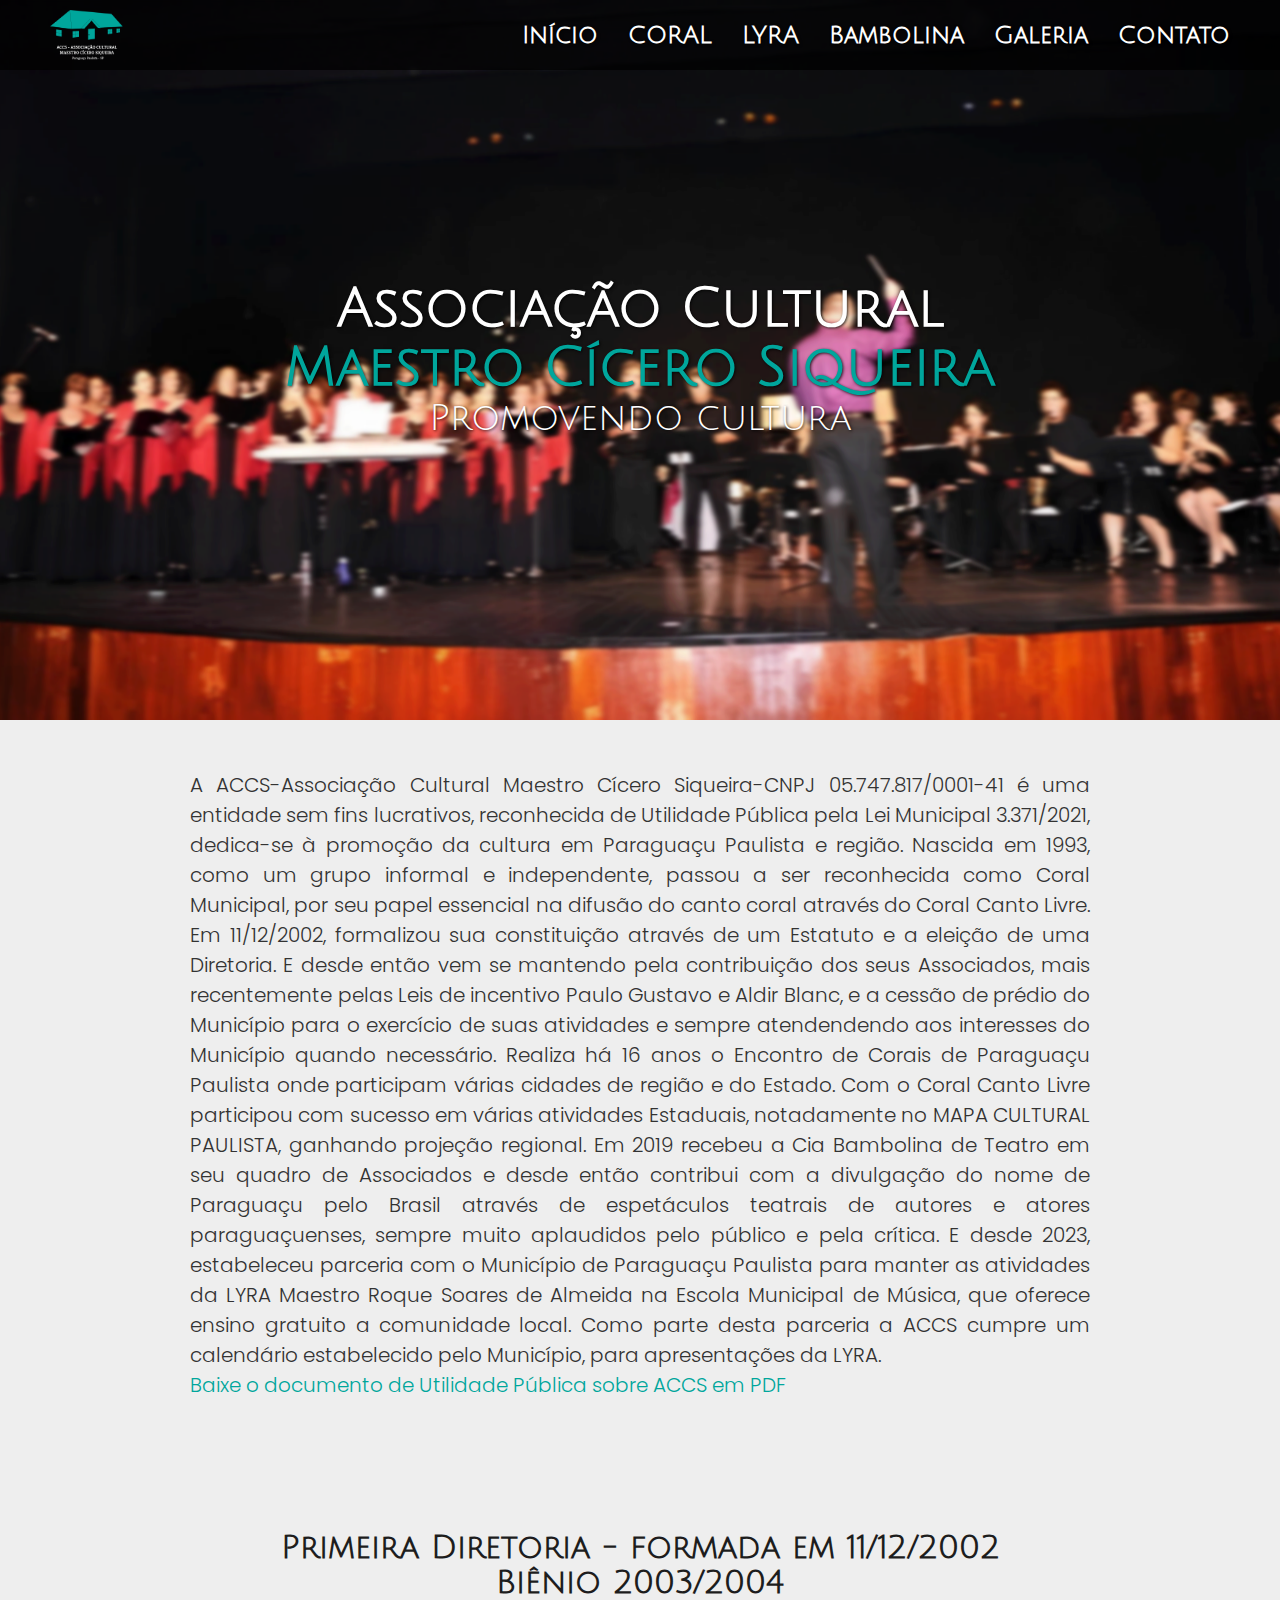
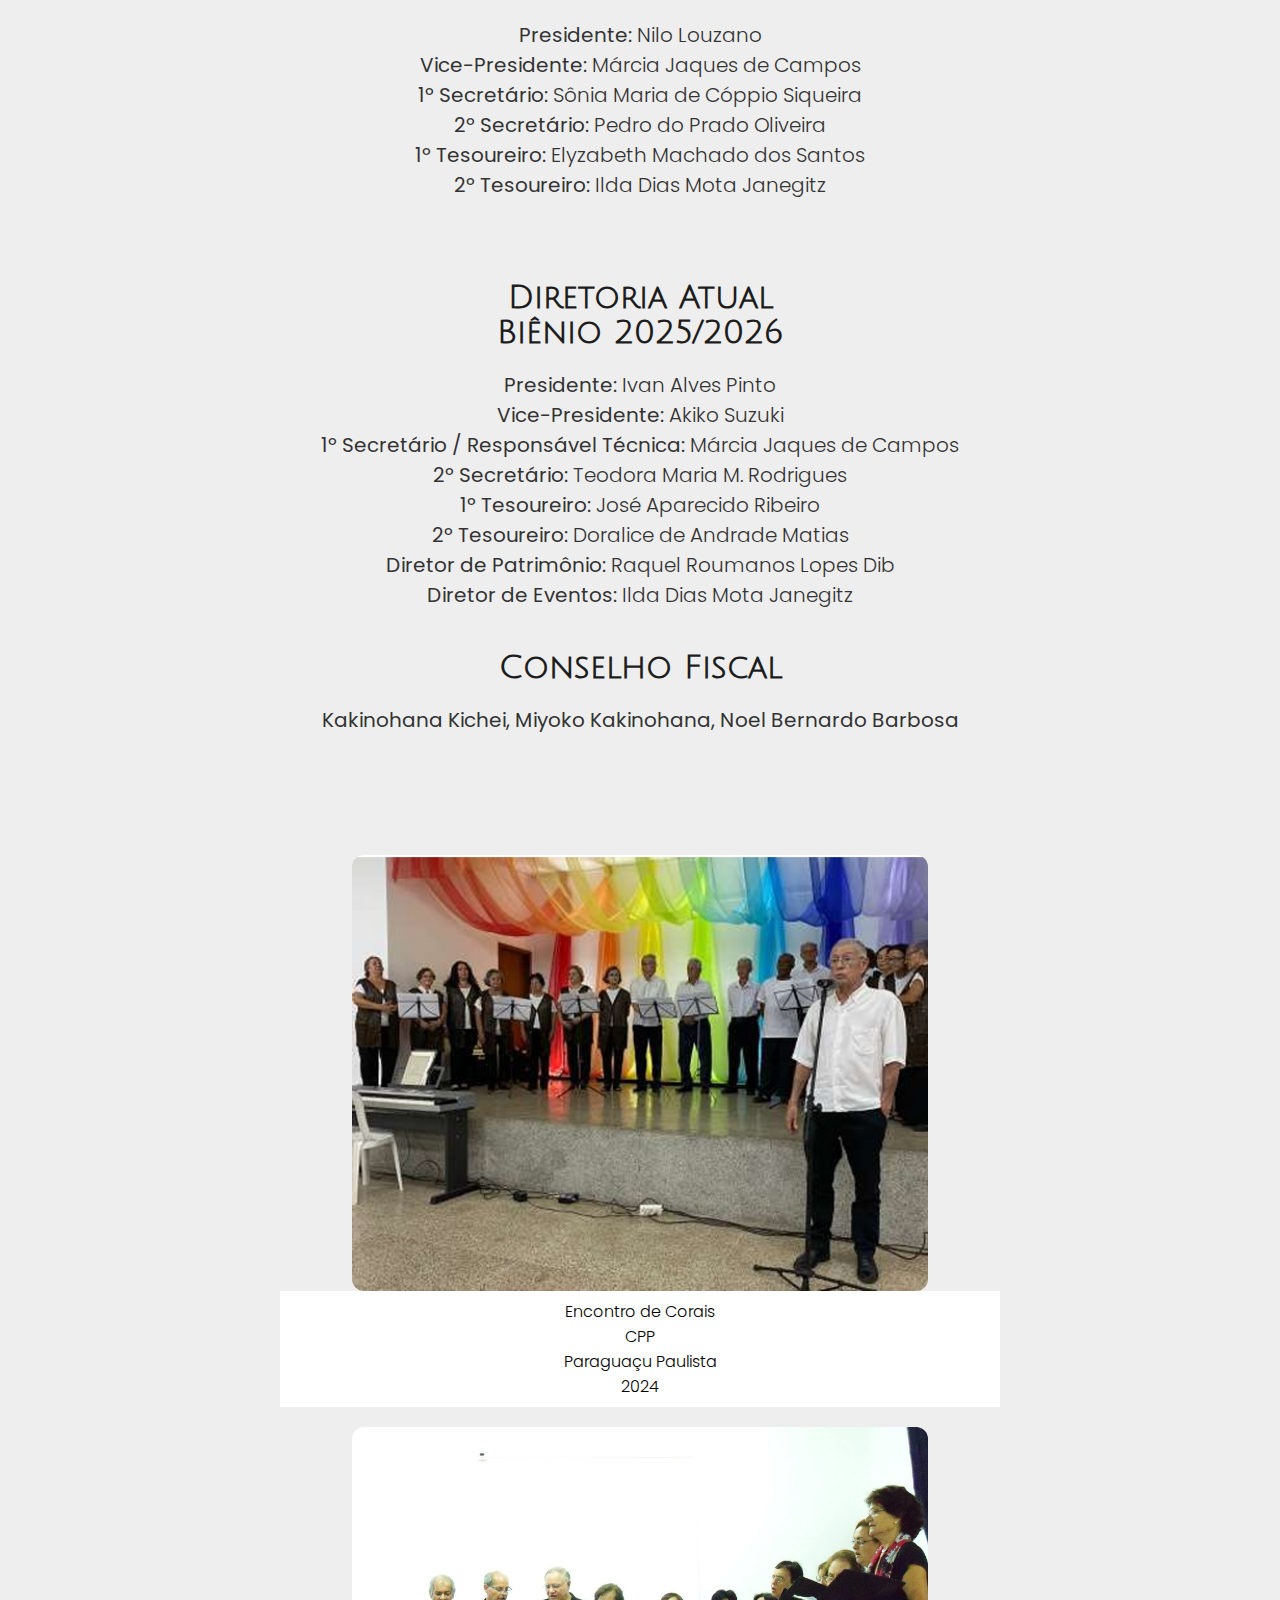
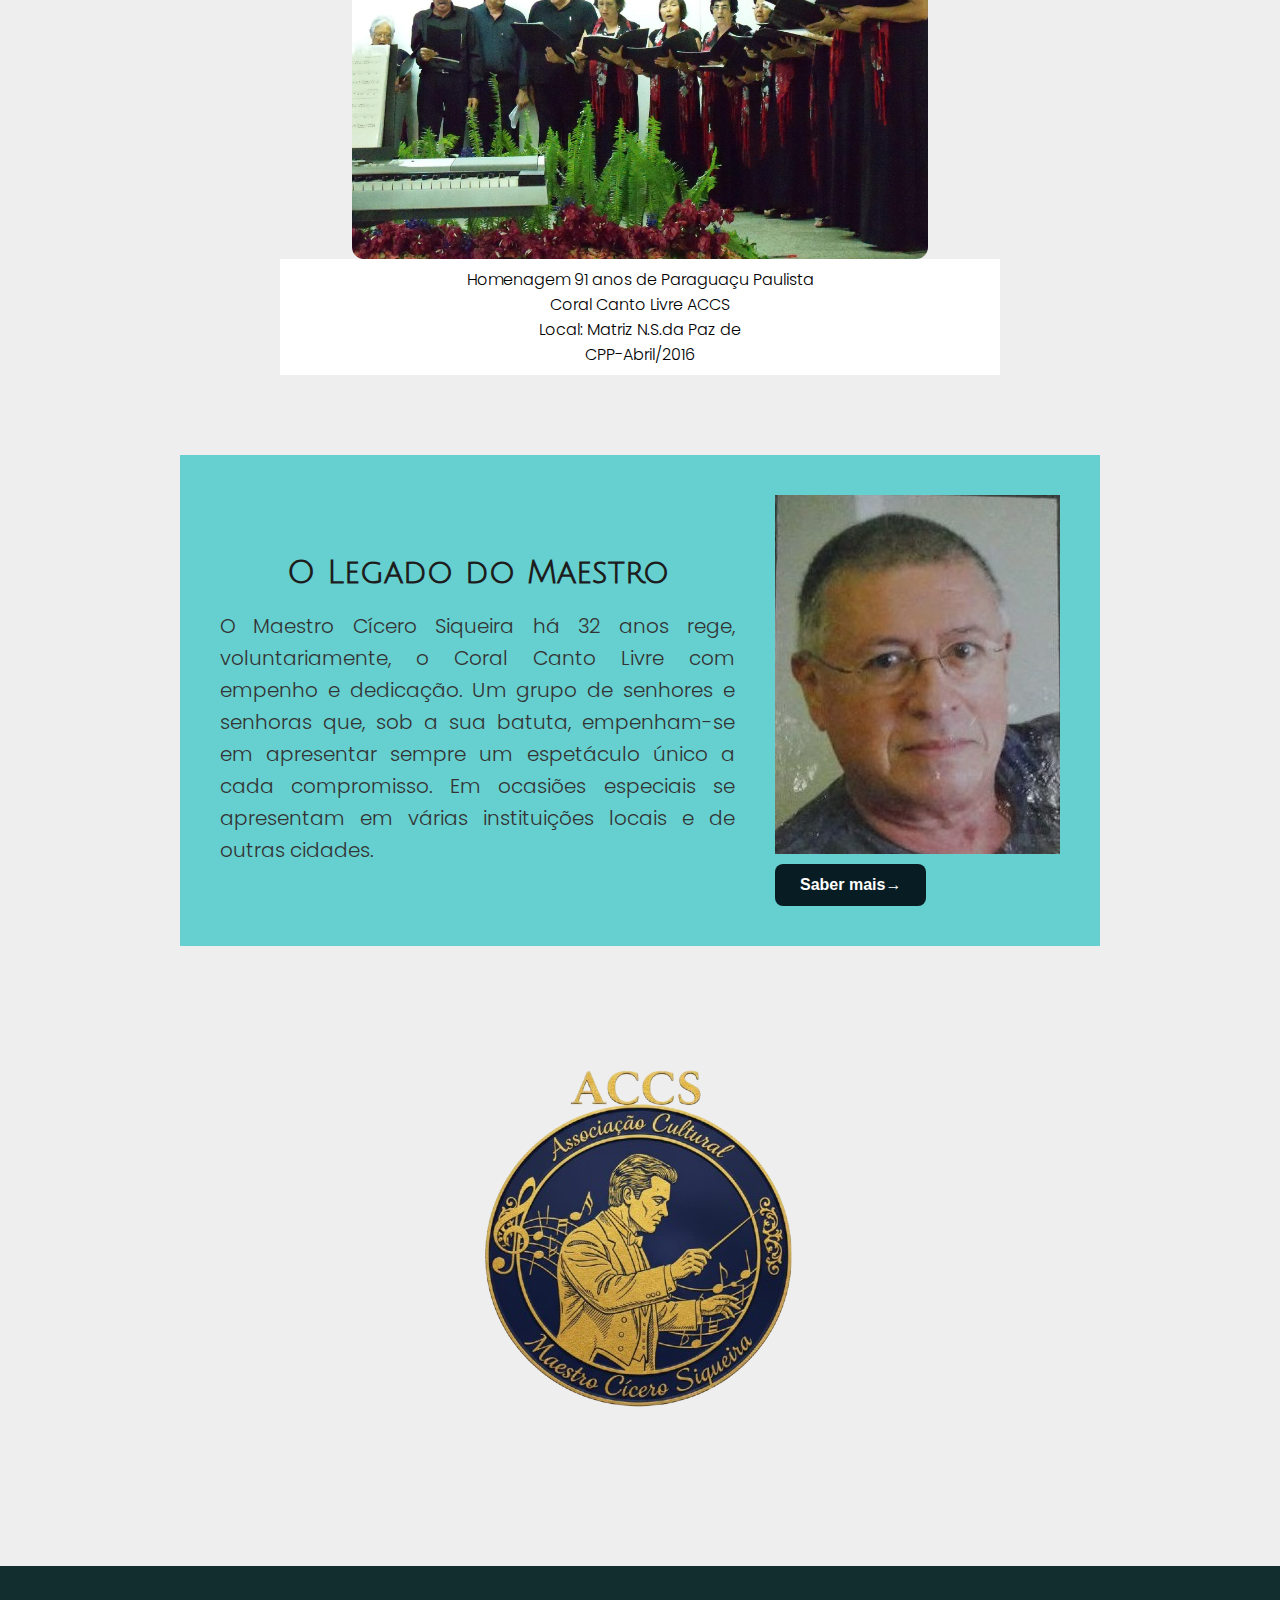
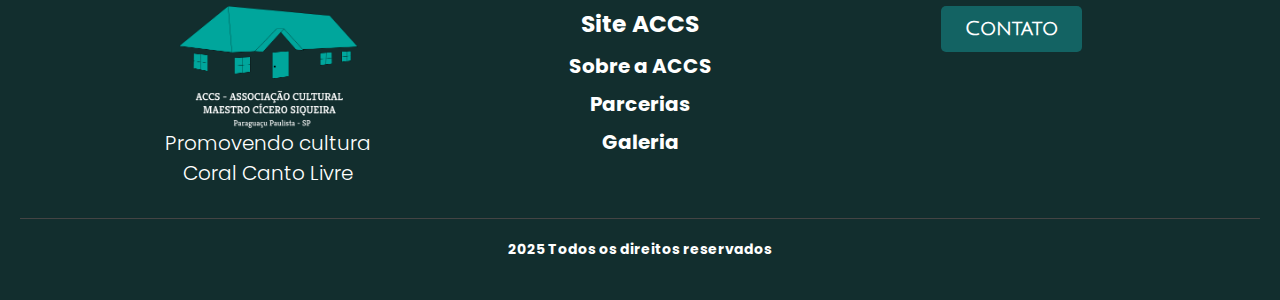
<file: index.html>
<!DOCTYPE html>
<html lang="pt-BR">
<head>
    <meta charset="UTF-8">
    <link rel="icon" type="image/x-icon" href="img/icon.ico" />
    <meta name="viewport" content="width=device-width, initial-scale=1.0">
    <title>Associação Cultural Maestro Cícero Siqueira</title>
    <link rel="stylesheet" href="style.css">
    <!-- BOOTSRAP ICONS -->
    <link rel="stylesheet" href="https://cdn.jsdelivr.net/npm/bootstrap-icons@1.13.1/font/bootstrap-icons.min.css"> <!--Para poder colocar icones-->
    <!-- FIM BOOTSRAP ICONS -->

    <script src="menu.js" defer></script><!--Implementa o javascript-->

</head>
<body>

<header class="foto-home-inicial">
    <div class="barra-topo">
        <div class="marca">
            <a href="index.html"> <img class="marca" src="img/logotop.png"></a>
        </div>
        <nav class="navega">
            <a href="index.html">Início</a>
            <a href="coral.html"> CORAL</a>
            <a href="lyra.html"> LYRA</a>
            <a href="bambolina.html"> Bambolina</a>
            <a href="galeria.html"> Galeria</a>
            <a href="contato.html">Contato</a>
        </nav>
    </div>

    <div class="btn-abrir-menu" id="btn-menu">
        <i class="bi bi-list"></i>
    </div>

    <div class="navega-mobile" id="navega-mobile">
        <div class="btn-fechar">
            <i class="bi bi-x-circle"></i>
        </div><!--botao-fechar-menu-->

        <nav>
            <ul><li><a href="index.html">Início</a></li></ul>
            <ul><li><a href="coral.html"> CORAL</a></li></ul>
            <ul><li><a href="lyra.html"> LYRA</a></li></ul>
            <ul><li><a href="bambolina.html"> Bambolina</a></li></ul>
            <ul><li><a href="galeria.html"> Galeria</a></li></ul>
            <ul><li><a href="contato.html">Contato</a></li></ul>
        </nav>

    </div><!--menu-mobile-->

    <div class="overlay-menu" id="overlay-menu"></div>

    <div class="conteudo-principal">
        <h2>Associação Cultural</br></h2>
        <h2 style="color: #00a69c">Maestro Cícero Siqueira</h2>
        <p>Promovendo cultura</p>
    </div>
</header>

<section style="text-align: justify" class="secao-container-accs">
    <div>
        <p>
            A ACCS-Associação Cultural Maestro Cícero Siqueira-CNPJ 05.747.817/0001-41 é uma entidade sem fins lucrativos, reconhecida
            de Utilidade Pública pela Lei Municipal 3.371/2021, dedica-se à promoção da cultura em Paraguaçu Paulista e região. Nascida
            em 1993, como um grupo informal e independente, passou a ser reconhecida como Coral Municipal, por seu papel essencial na
            difusão do canto coral através do Coral Canto Livre. Em 11/12/2002, formalizou sua constituição através de um Estatuto e a
            eleição de uma Diretoria. E desde então vem se mantendo pela contribuição dos seus Associados, mais recentemente pelas Leis
            de incentivo Paulo Gustavo e Aldir Blanc, e a cessão de prédio do Município para o exercício de suas atividades e sempre
            atendendendo aos interesses do Município quando necessário. Realiza há 16 anos o Encontro de Corais de Paraguaçu Paulista
            onde participam várias cidades de região e do Estado. Com o Coral Canto Livre participou com sucesso em várias atividades
            Estaduais, notadamente no MAPA CULTURAL PAULISTA, ganhando projeção regional. Em 2019 recebeu a Cia Bambolina de Teatro
            em seu quadro de Associados e desde então contribui com a divulgação do nome de Paraguaçu pelo Brasil através de espetáculos
            teatrais de autores e atores paraguaçuenses, sempre muito aplaudidos pelo público e pela crítica. E desde 2023, estabeleceu
            parceria com o Município de Paraguaçu Paulista para manter as atividades da LYRA Maestro Roque Soares de Almeida na Escola
            Municipal de Música, que oferece ensino gratuito a comunidade local. Como parte desta parceria a ACCS cumpre um calendário
            estabelecido pelo Município, para apresentações da LYRA.
        </p>
          <a style="color: #00a69c" href="pdf/Lei%20nº%203371-2021_%20ACCS%20de%20Utilidade%20Pública.pdf">Baixe o documento de Utilidade Pública sobre ACCS em PDF</a>
</section>
<section style="text-align: center">
    <h1>Primeira Diretoria - formada em 11/12/2002</br>
        Biênio 2003/2004</h1>
    <p><strong>Presidente:</strong> Nilo Louzano</p>
    <p><strong>Vice-Presidente:</strong> Márcia Jaques de Campos</p>
    <p><strong>1º Secretário:</strong> Sônia Maria de Cóppio Siqueira</p>
    <p><strong>2º Secretário:</strong> Pedro do Prado Oliveira</p>
    <p><strong>1º Tesoureiro:</strong> Elyzabeth Machado dos Santos</p>
    <p><strong>2º Tesoureiro:</strong> Ilda Dias Mota Janegitz</p>
    <section style="text-align: center">
        <h1>Diretoria Atual</br>
            Biênio 2025/2026</h1>
        <p><strong>Presidente:</strong> Ivan Alves Pinto</p>
        <p><strong>Vice-Presidente:</strong> Akiko Suzuki</p>
        <p><strong>1º Secretário / Responsável Técnica:</strong> Márcia Jaques de Campos</p>
        <p><strong>2º Secretário:</strong> Teodora Maria M. Rodrigues</p>
        <p><strong>1º Tesoureiro:</strong> José Aparecido Ribeiro</p>
        <p><strong>2º Tesoureiro:</strong> Doralice de Andrade Matias</p>
        <p><strong>Diretor de Patrimônio:</strong> Raquel Roumanos Lopes Dib</p>
        <p><strong>Diretor de Eventos:</strong> Ilda Dias Mota Janegitz</p>
        <h1>Conselho Fiscal</h1>
        <p><strong>Kakinohana Kichei, Miyoko Kakinohana, Noel Bernardo Barbosa</p>
    </section>
    <section class="layout">
        <div>
            <img src="img/galeria6.jpeg">
            <p class="descricao">Encontro de Corais</br>
                CPP</br>
                Paraguaçu Paulista</br>
                2024</p>
        </div>
        <div>
            <img src="img/galeria22.jpg">
            <p class="descricao">Homenagem 91 anos de Paraguaçu Paulista</br>
                Coral Canto Livre ACCS</br>
                Local: Matriz N.S.da Paz de</br>
                CPP-Abril/2016</p>
        </div>
    </section>
    <section class="secao-container">
        <div class="secao-conteudo esquerda">
            <h1>O Legado do Maestro</h1>
            <p>
                O Maestro Cícero Siqueira há 32 anos rege, voluntariamente, o Coral Canto Livre com empenho e dedicação.
                Um grupo de senhores e senhoras que, sob a sua batuta, empenham-se em apresentar sempre um espetáculo único a cada compromisso.
                Em ocasiões especiais se apresentam em várias instituições locais e de outras cidades.
            </p>
        </div>
        <div class="secao-imagem direita">
            <img src="img/img-quadro%20cicero.jpg" alt="Descrição da imagem" />
            <a href="curriculummaestro.html">
                <button class="botaomaestro"><strong>Saber mais→</strong></button>
            </a>
        </div>
    </section>
    <section>
        <div class="container-contactus">
            <img src="img/broche.png">
        </div>
    </section>
</section>
<!--<section class="grade-fotos">
    <img src="img/fotogrande.jpg"  alt="foto-coral1">
    <img src="img/img-coral.jpg" class="foto-grande galeria" alt="foto-coral4">
</section>-->
<footer>
    <div id="footer-content">
        <div id="footer-contacts">
            <img src="img/logotop.png" class="logoaccs">
            <p>Promovendo cultura</p>
            <p><a href="https://www.facebook.com/coralcantolivre.coral?locale=pt_BR"> Coral Canto Livre</a>
        </div>
        <ul class="footer-list">
            <li>
                <h3>Site ACCS</h3>
            </li>
            <li>
                <a href="subpagsobre.html" class="footer-link">Sobre a ACCS</a>
            </li>
            <li>
                <a href="lyra.html" class="footer-link">Parcerias</a>
            </li>
            <li>
                <a href="galeria.html" class="footer-link">Galeria</a>
            </li>
        </ul>
        <div id="footer-subcribe">
            <a href="contato.html"><button class="botaocontact"><strong>Contato</strong></button></a>
        </div>

    </div>
    <div id="footer-copyright">
        2025 Todos os direitos reservados
    </div>

</footer>
</body>
</html>
</file>
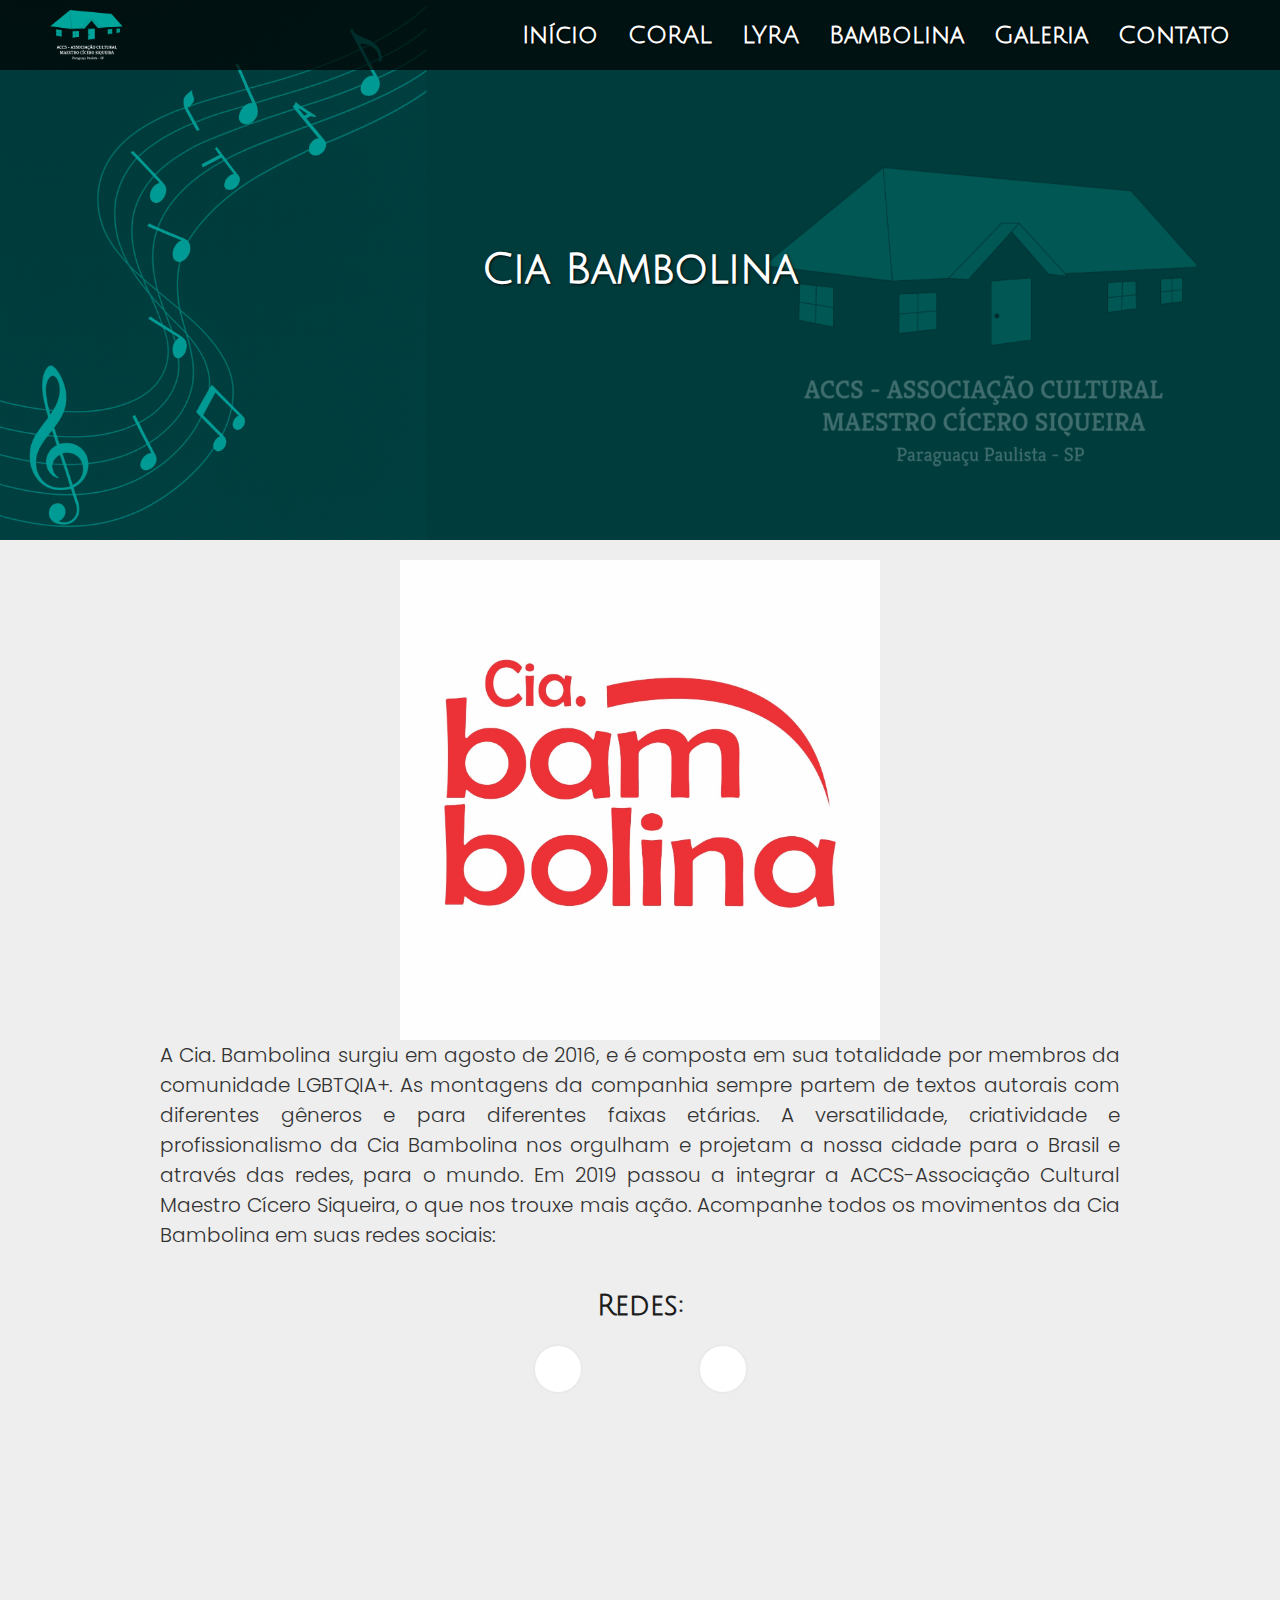
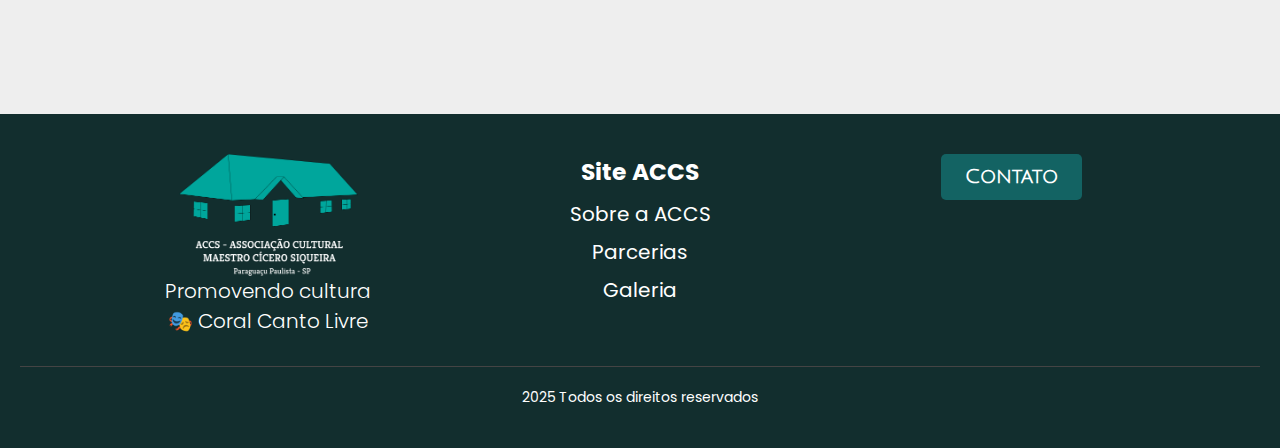
<file: bambolina.html>
<!DOCTYPE html>
<html lang="pt-BR">
<head>
    <meta charset="UTF-8">
    <meta name="viewport" content="width=device-width, initial-scale=1.0">
    <link rel="icon" type="image/x-icon" href="img/icon.ico" />
    <title>Bambolina</title>
    <link rel="stylesheet" href="style.css">
    <link rel="stylesheet" href="https://cdn.jsdelivr.net/npm/bootstrap-icons@1.13.1/font/bootstrap-icons.min.css">
    <link rel="stylesheet" href="https://use.fontawesome.com/releases/v5.6.3/css/all.css" integrity="sha384-UHRtZLI+pbxtHCWp1t77Bi1L4ZtiqrqD80Kn4Z8NTSRyMA2Fd33n5dQ8lWUE00s/" crossorigin="anonymous">
    <script src="menu.js" defer></script>
</head>
<body>

<header class="foto-pagina-inicial">
    <div class="barra-topo">
        <div class="marca">
            <a href="index.html"> <img class="marca" src="img/logotop.png"></a>
        </div>
        <nav class="navega">
            <a href="index.html">Início</a>
            <a href="coral.html"> CORAL</a>
            <a href="lyra.html"> LYRA</a>
            <a href="bambolina.html"> Bambolina</a>
            <a href="galeria.html"> Galeria</a>
            <a href="contato.html">Contato</a>
        </nav>
    </div>

    <div class="btn-abrir-menu" id="btn-menu">
        <i class="bi bi-list"></i>
    </div>

    <div class="navega-mobile" id="navega-mobile">
        <div class="btn-fechar">
            <i class="bi bi-x-circle"></i>
        </div><!--botao-fechar-menu-->

        <nav>
            <ul><li><a href="index.html">Início</a></li></ul>
            <ul><li><a href="coral.html"> CORAL</a></li></ul>
            <ul><li><a href="lyra.html"> LYRA</a></li></ul>
            <ul><li><a href="bambolina.html"> Bambolina</a></li></ul>
            <ul><li><a href="galeria.html"> Galeria</a></li></ul>
            <ul><li><a href="contato.html">Contato</a></li></ul>
        </nav>

    </div><!--menu-mobile-->

    <div class="overlay-menu" id="overlay-menu"></div>


    <div class="conteudo-principal">
        <h3>Cia Bambolina</h3>
    </div>
</header>
<section class="paragrafo-coral1">
    <img class="logobombalina" src="img/bombalina.jpg">
    <p>A Cia. Bambolina surgiu em agosto de 2016, e é composta em sua totalidade por membros da comunidade LGBTQIA+.
        As montagens da companhia sempre partem de textos autorais com diferentes gêneros e para diferentes faixas etárias.
        A versatilidade, criatividade e profissionalismo da Cia Bambolina nos orgulham e projetam a nossa cidade para o Brasil e através das redes, para o mundo.
        Em 2019 passou a integrar a ACCS-Associação Cultural Maestro Cícero Siqueira, o que nos trouxe mais ação.
        Acompanhe todos os movimentos da Cia Bambolina em suas redes sociais:</p>
    <h1 style="text-align: center">Redes:</h1>
    <ul class="box-redes-sociais">
        <li class="facebook">
            <a href="https://www.facebook.com/ciabambolina/"><i class="fab fa-facebook-f icon"></i></a>
        </li>
        <li class="instagram">
            <a href="https://www.instagram.com/ciabambolina/"><i class="fab fa-instagram icon"></i></a>
        </li>
    </ul>
    <div class="slideshow">

        <div class="slide">
            <img src="img/vestido%20da%20rainha.jpg" alt="O vestido da rainha">
            <div class="descricaocar">O vestido da rainha</div>
        </div>

        <div class="slide">
            <img src="img/um%20musical%20desafinado.jpg" alt="Um musical desafinado">
            <div class="descricaocar">Um musical desafinado</div>
        </div>

        <div class="slide">
            <img src="img/bombalina22.jpg" alt="Girassombra">
            <div class="descricaocar">Girassombra</div>
        </div>

        <div class="slide">
            <img src="img/bombalina28.jpg" alt="O mundo em extinção">
            <div class="descricaocar">O mundo em extinção</div>
        </div>
    </div>

</section>
    <!--<div class="slider">
        <div class="slides">
            <input type="radio" name="radio-btn" id="radio1">
            <input type="radio" name="radio-btn" id="radio2">
            <input type="radio" name="radio-btn" id="radio3">
            <input type="radio" name="radio-btn" id="radio4">

            <div class="slide first">
                <img src="img/bombalina1.jpg">
            </div>

            <div class="slide">
                <img src="img/bombalina2.jpg">
            </div>

            <div class="slide">
                <img src="img/bombalina3.jpg">
            </div>

            <div class="slide">
                <img src="img/bombalina3.jpg">
            </div>
        </div>

        <div class="manual-navegacao">
            <label for="radio1" class="manual-bnt"></label>
            <label for="radio2" class="manual-bnt"></label>
            <label for="radio3" class="manual-bnt"></label>
            <label for="radio4" class="manual-bnt"></label>
        </div>
    </div>
</section>-->
<script src="script.js"></script>
<footer>
    <div id="footer-content">
        <div id="footer-contacts">
            <img src="img/logotop.png" class="logoaccs">
            <p>Promovendo cultura</p>
            <p><a href="https://www.facebook.com/coralcantolivre.coral?locale=pt_BR"> 🎭 Coral Canto Livre</a>
        </div>
        <ul class="footer-list">
            <li>
                <h3>Site ACCS</h3>
            </li>
            <li>
                <a href="subpagsobre.html" class="footer-link">Sobre a ACCS</a>
            </li>
            <li>
                <a href="lyra.html" class="footer-link">Parcerias</a>
            </li>
            <li>
                <a href="galeria.html" class="footer-link">Galeria</a>
            </li>
        </ul>
        <div id="footer-subcribe">
            <a href="contato.html"><button class="botaocontact"><strong>Contato</strong></button></a>
        </div>

    </div>
    <div id="footer-copyright">
        2025 Todos os direitos reservados
    </div>

</footer>
</section>
</header>
</div>
</file>
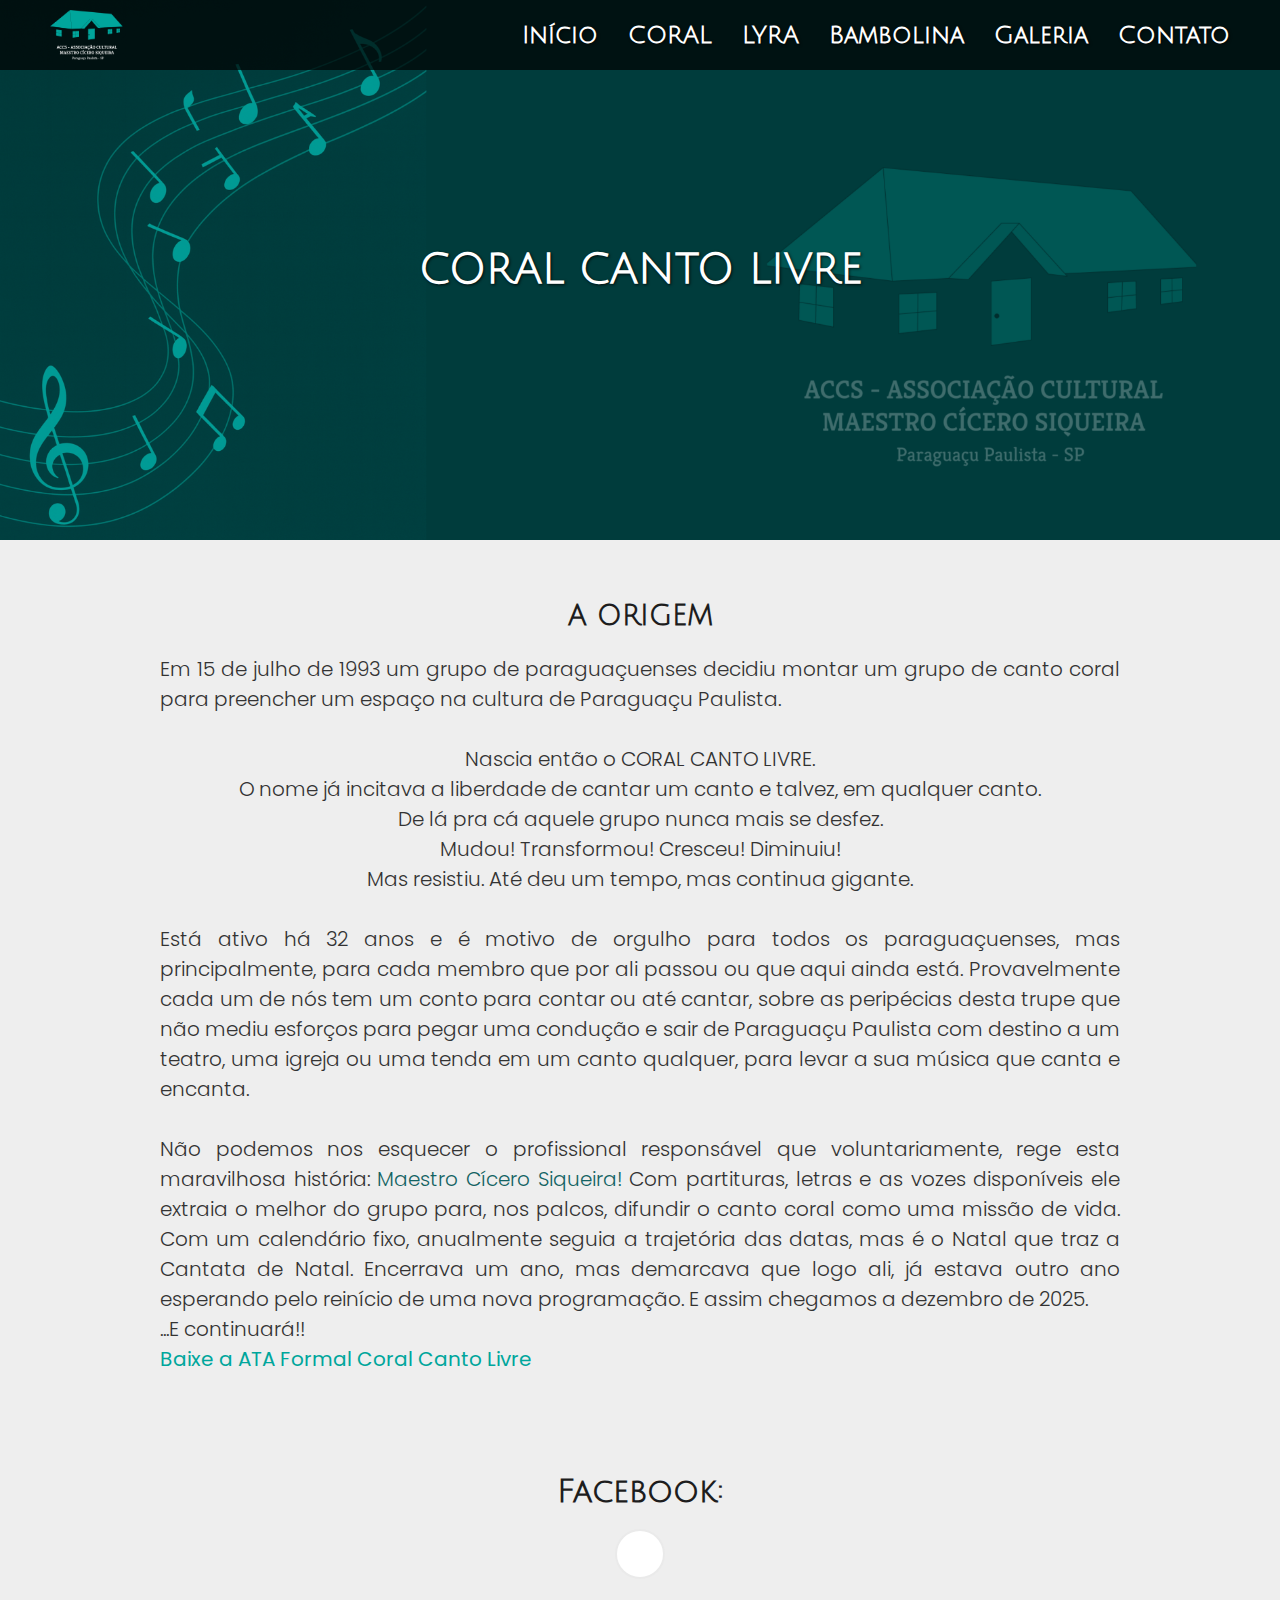
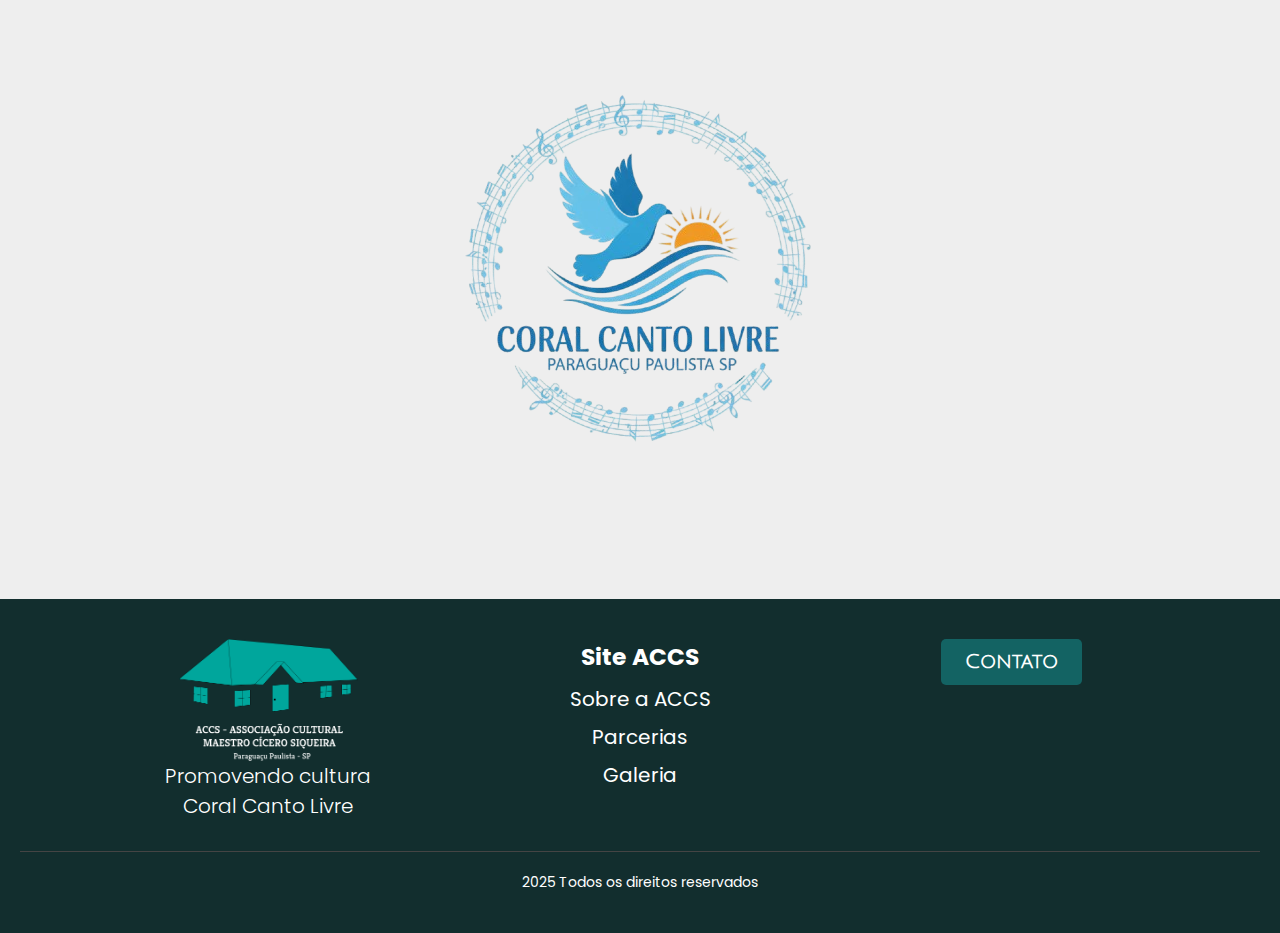
<file: coral.html>
<!DOCTYPE html>
<html lang="pt-BR">
<head>
    <meta charset="UTF-8">
    <meta name="viewport" content="width=device-width, initial-scale=1.0">
    <link rel="icon" type="image/x-icon" href="img/icon.ico" />
    <title>Coral Canto Livre</title>
    <link rel="stylesheet" href="style.css">
    <link rel="stylesheet" href="https://cdn.jsdelivr.net/npm/bootstrap-icons@1.13.1/font/bootstrap-icons.min.css">
    <link rel="stylesheet" href="https://use.fontawesome.com/releases/v5.6.3/css/all.css" integrity="sha384-UHRtZLI+pbxtHCWp1t77Bi1L4ZtiqrqD80Kn4Z8NTSRyMA2Fd33n5dQ8lWUE00s/" crossorigin="anonymous">
    <script src="menu.js" defer></script>
</head>
<body>

<header class="foto-pagina-inicial">
    <div class="barra-topo">
        <div class="marca">
            <a href="index.html"> <img class="marca" src="img/logotop.png"></a>
        </div>
        <nav class="navega">
            <a href="index.html">Início</a>
            <a href="coral.html"> CORAL</a>
            <a href="lyra.html"> LYRA</a>
            <a href="bambolina.html"> Bambolina</a>
            <a href="galeria.html"> Galeria</a>
            <a href="contato.html">Contato</a>
        </nav>
    </div>

    <div class="btn-abrir-menu" id="btn-menu">
        <i class="bi bi-list"></i>
    </div>

    <div class="navega-mobile" id="navega-mobile">
        <div class="btn-fechar">
            <i class="bi bi-x-circle"></i>
        </div><!--botao-fechar-menu-->

        <nav>
            <ul><li><a href="index.html">Início</a></li></ul>
            <ul><li><a href="coral.html"> CORAL</a></li></ul>
            <ul><li><a href="lyra.html"> LYRA</a></li></ul>
            <ul><li><a href="bambolina.html"> Bambolina</a></li></ul>
            <ul><li><a href="galeria.html"> Galeria</a></li></ul>
            <ul><li><a href="contato.html">Contato</a></li></ul>
        </nav>

    </div><!--menu-mobile-->

    <div class="overlay-menu" id="overlay-menu"></div>


    <div class="conteudo-principal">
        <h3>CORAL CANTO LIVRE</h3>
    </div>
</header>
<section class="paragrafo-coral1">
    <h1>A ORIGEM</h1>
    <p>Em 15 de julho de 1993 um grupo de paraguaçuenses decidiu montar um grupo de canto coral para preencher um espaço na cultura de Paraguaçu Paulista.</p>

        <p style="text-align: center"> </br>Nascia então o CORAL CANTO LIVRE.</br>
        O nome já incitava a liberdade de cantar um canto e talvez, em qualquer canto.</br>
        De lá pra cá aquele grupo nunca mais se desfez.</br>
        Mudou! Transformou! Cresceu! Diminuiu!</br>
        Mas resistiu. Até deu um tempo, mas continua gigante.</p>

        <p></br>Está ativo há 32 anos e é motivo de orgulho para todos os paraguaçuenses, mas principalmente, para cada membro que por ali passou ou que aqui ainda está. Provavelmente cada um de nós tem um conto para contar ou até cantar, sobre as peripécias desta trupe que não mediu esforços para pegar uma condução e sair de Paraguaçu Paulista com destino a um teatro, uma igreja ou uma tenda em um canto qualquer, para levar a sua música que canta e encanta.</br>

            </br>Não podemos nos esquecer o profissional responsável que voluntariamente, rege esta maravilhosa história: <span style="color: #136363;">Maestro Cícero Siqueira!</span>
        Com partituras, letras e as vozes disponíveis ele extraia o melhor do grupo para, nos palcos, difundir o canto coral como uma missão de vida. Com um calendário fixo, anualmente seguia a trajetória das datas, mas é o Natal que traz a Cantata de Natal. Encerrava um ano, mas demarcava que logo ali, já estava outro ano esperando pelo reinício de uma nova programação. E assim chegamos a dezembro de 2025.</br>                        ...E continuará!!
    </p>
    <a style="color: #00a69c" href="pdf/ATA_FORMAL_CORAL_CANTO_LIVRE_DEZ2002%5B1%5D.pdf">Baixe a ATA Formal Coral Canto Livre</a>
</section>

<section>
    <h1 style="text-align: center">Facebook:</h1>
    <ul class="box-redes-sociais">
        <li class="facebook">
            <a href="https://www.facebook.com/coralcantolivre.coral?locale=pt_BR"><i class="fab fa-facebook-f icon"></i></a>
        </li>
    </ul>
    <section>
        <div class="container-contactus">
            <img src="img/logoccl.png">
        </div>
    </section>
</section>

<footer>
    <div id="footer-content">
        <div id="footer-contacts">
            <img src="img/logotop.png" class="logoaccs">
            <p>Promovendo cultura</p>
            <p><a href="https://www.facebook.com/coralcantolivre.coral?locale=pt_BR"> Coral Canto Livre</a>
        </div>
        <ul class="footer-list">
            <li>
                <h3>Site ACCS</h3>
            </li>
            <li>
                <a href="subpagsobre.html" class="footer-link">Sobre a ACCS</a>
            </li>
            <li>
                <a href="lyra.html" class="footer-link">Parcerias</a>
            </li>
            <li>
                <a href="galeria.html" class="footer-link">Galeria</a>
            </li>
        </ul>
        <div id="footer-subcribe">
            <a href="contato.html"><button class="botaocontact"><strong>Contato</strong></button></a>
        </div>

    </div>
    <div id="footer-copyright">
        2025 Todos os direitos reservados
    </div>

</footer>
</section>
</header>

</div>
</file>
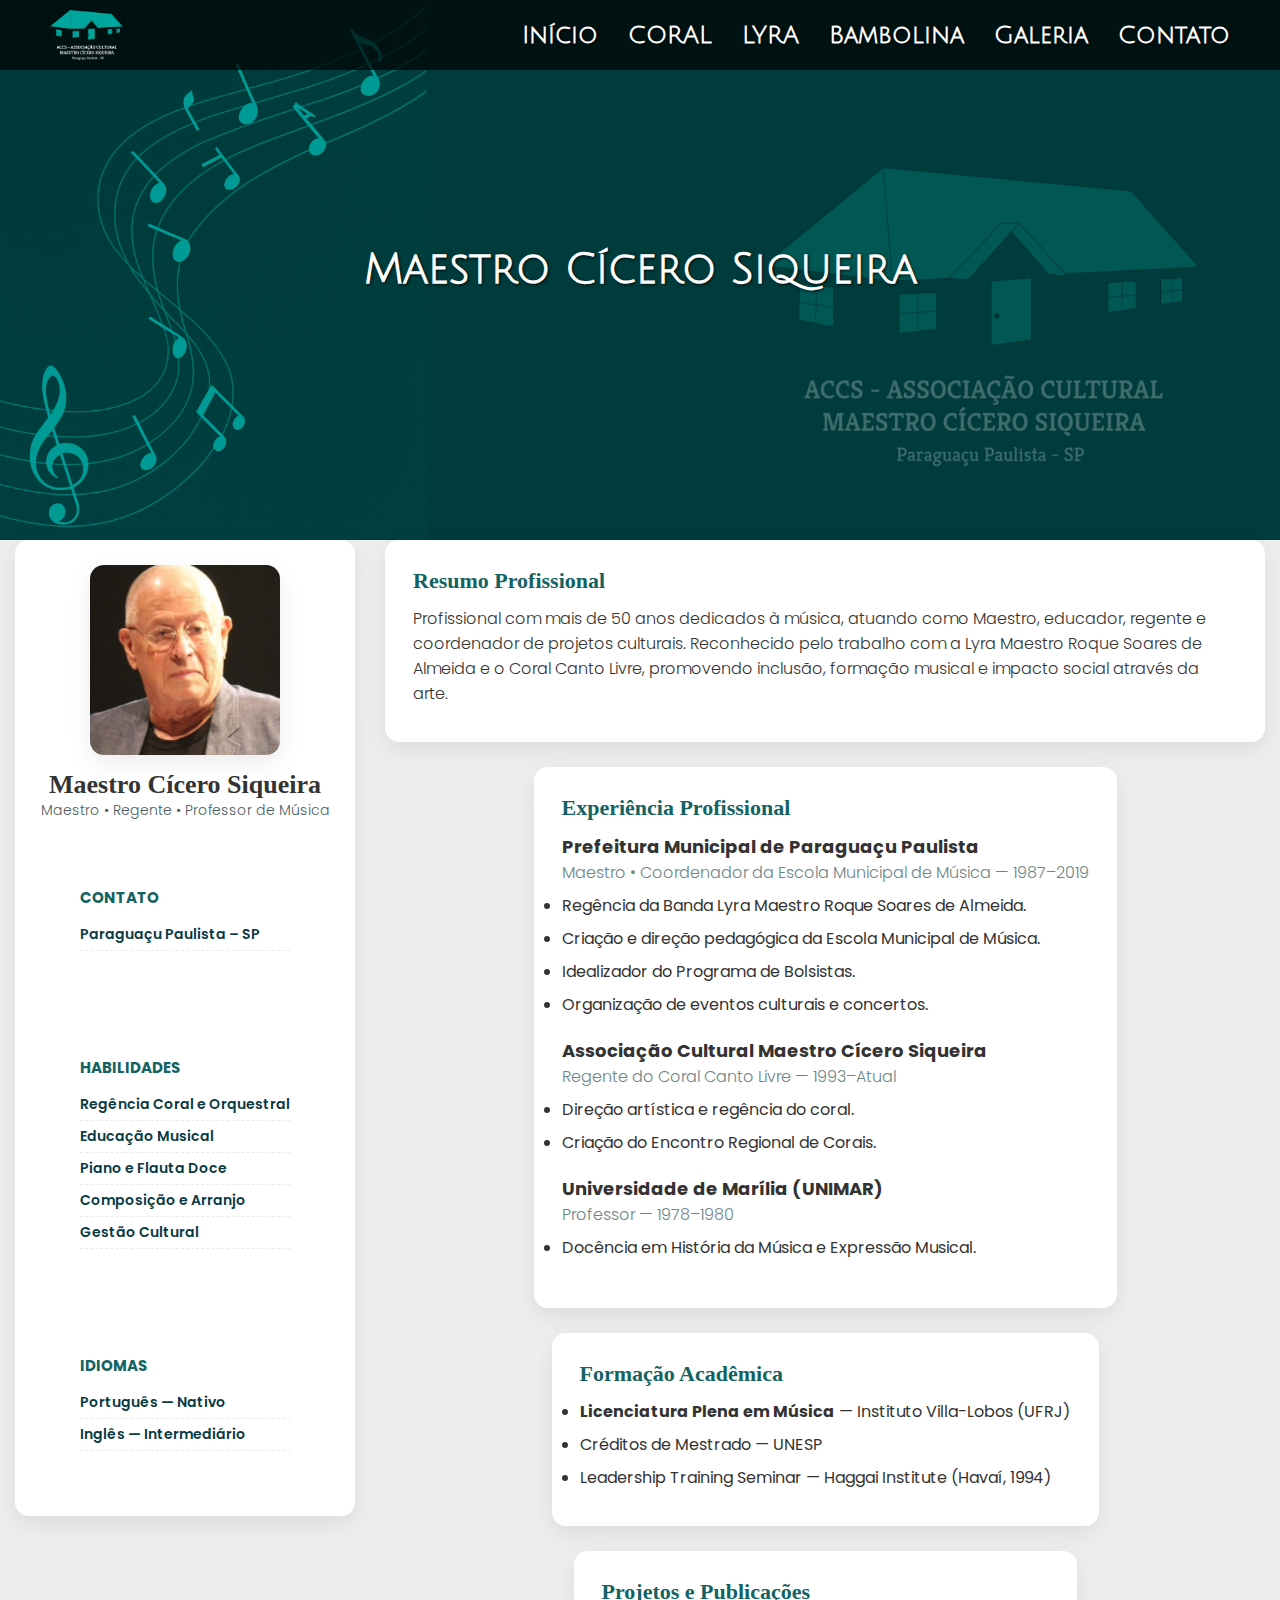
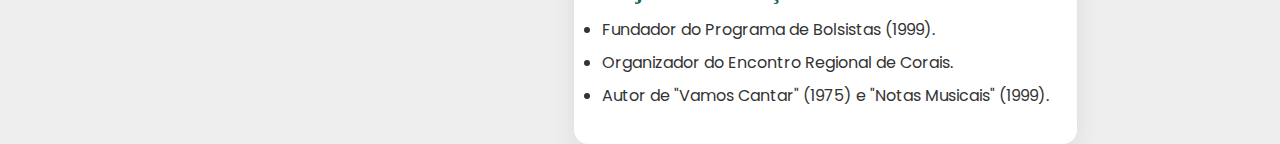
<file: curriculummaestro.html>
<!DOCTYPE html>
<html lang="pt-BR">
<head>
    <meta charset="UTF-8">
    <meta name="viewport" content="width=device-width, initial-scale=1.0">
    <link rel="icon" type="image/x-icon" href="img/icon.ico" />
    <title>Currículo — Maestro Cícero Siqueira</title>
    <link rel="stylesheet" href="style.css">
    <link rel="stylesheet" href="https://cdn.jsdelivr.net/npm/bootstrap-icons@1.13.1/font/bootstrap-icons.min.css">
    <script src="menu.js" defer></script>
</head>
<body class="curriculum">

<header class="foto-pagina-inicial">
    <div class="barra-topo">
        <div class="marca">
            <a href="index.html"> <img class="marca" src="img/logotop.png"></a>
        </div>
        <nav class="navega">
            <a href="index.html">Início</a>
            <a href="coral.html"> CORAL</a>
            <a href="lyra.html"> LYRA</a>
            <a href="bambolina.html"> Bambolina</a>
            <a href="galeria.html"> Galeria</a>
            <a href="contato.html">Contato</a>
        </nav>
    </div>

    <div class="btn-abrir-menu" id="btn-menu">
        <i class="bi bi-list"></i>
    </div>

    <div class="navega-mobile" id="navega-mobile">
        <div class="btn-fechar">
            <i class="bi bi-x-circle"></i>
        </div><!--botao-fechar-menu-->

        <nav>
            <ul><li><a href="index.html">Início</a></li></ul>
            <ul><li><a href="coral.html"> CORAL</a></li></ul>
            <ul><li><a href="lyra.html"> LYRA</a></li></ul>
            <ul><li><a href="bambolina.html"> Bambolina</a></li></ul>
            <ul><li><a href="galeria.html"> Galeria</a></li></ul>
            <ul><li><a href="contato.html">Contato</a></li></ul>
        </nav>

    </div>

    <div class="overlay-menu" id="overlay-menu"></div>

    <div class="conteudo-principal">
        <h3>Maestro Cícero Siqueira</h3>
    </div>
</header>

<div class="container">

    <aside class="sidebar">
        <div class="photo-wrap">
            <img src="img/ftcurriculum.jpg" alt="Descrição da imagem"/>
        </div>

        <h2 class="name">Maestro Cícero Siqueira</h2>
        <p class="role">Maestro • Regente • Professor de Música</p>

        <div class="box">
            <h3>Contato</h3>
            <ul>
                <li>Paraguaçu Paulista – SP</li>
            </ul>
        </div>

        <div class="box">
            <h3>Habilidades</h3>
            <ul>
                <li>Regência Coral e Orquestral</li>
                <li>Educação Musical</li>
                <li>Piano e Flauta Doce</li>
                <li>Composição e Arranjo</li>
                <li>Gestão Cultural</li>
            </ul>
        </div>

        <div class="box">
            <h3>Idiomas</h3>
            <ul>
                <li>Português — Nativo</li>
                <li>Inglês — Intermediário</li>
            </ul>
        </div>
    </aside>

    <main class="main">

        <section class="card">
            <h3>Resumo Profissional</h3>
            <p>
                Profissional com mais de 50 anos dedicados à música, atuando como Maestro, educador, regente e coordenador de projetos culturais. Reconhecido pelo trabalho com a Lyra Maestro Roque Soares de Almeida e o Coral Canto Livre, promovendo inclusão, formação musical e impacto social através da arte.
            </p>
        </section>

        <section class="card">
            <h3>Experiência Profissional</h3>

            <div class="job">
                <h4>Prefeitura Municipal de Paraguaçu Paulista</h4>
                <p class="job-meta">Maestro • Coordenador da Escola Municipal de Música — 1987–2019</p>
                <ul>
                    <li>Regência da Banda Lyra Maestro Roque Soares de Almeida.</li>
                    <li>Criação e direção pedagógica da Escola Municipal de Música.</li>
                    <li>Idealizador do Programa de Bolsistas.</li>
                    <li>Organização de eventos culturais e concertos.</li>
                </ul>
            </div>

            <div class="job">
                <h4>Associação Cultural Maestro Cícero Siqueira</h4>
                <p class="job-meta">Regente do Coral Canto Livre — 1993–Atual</p>
                <ul>
                    <li>Direção artística e regência do coral.</li>
                    <li>Criação do Encontro Regional de Corais.</li>
                </ul>
            </div>

            <div class="job">
                <h4>Universidade de Marília (UNIMAR)</h4>
                <p class="job-meta">Professor — 1978–1980</p>
                <ul>
                    <li>Docência em História da Música e Expressão Musical.</li>
                </ul>
            </div>
        </section>

        <section class="card">
            <h3>Formação Acadêmica</h3>
            <ul>
                <li><b>Licenciatura Plena em Música</b> — Instituto Villa-Lobos (UFRJ)</li>
                <li>Créditos de Mestrado — UNESP</li>
                <li>Leadership Training Seminar — Haggai Institute (Havaí, 1994)</li>
            </ul>
        </section>

        <section class="card">
            <h3>Projetos e Publicações</h3>
            <ul>
                <li>Fundador do Programa de Bolsistas (1999).</li>
                <li>Organizador do Encontro Regional de Corais.</li>
                <li>Autor de "Vamos Cantar" (1975) e "Notas Musicais" (1999).</li>
            </ul>
        </section>

    </main>

</div>
</body>

</html>
</file>
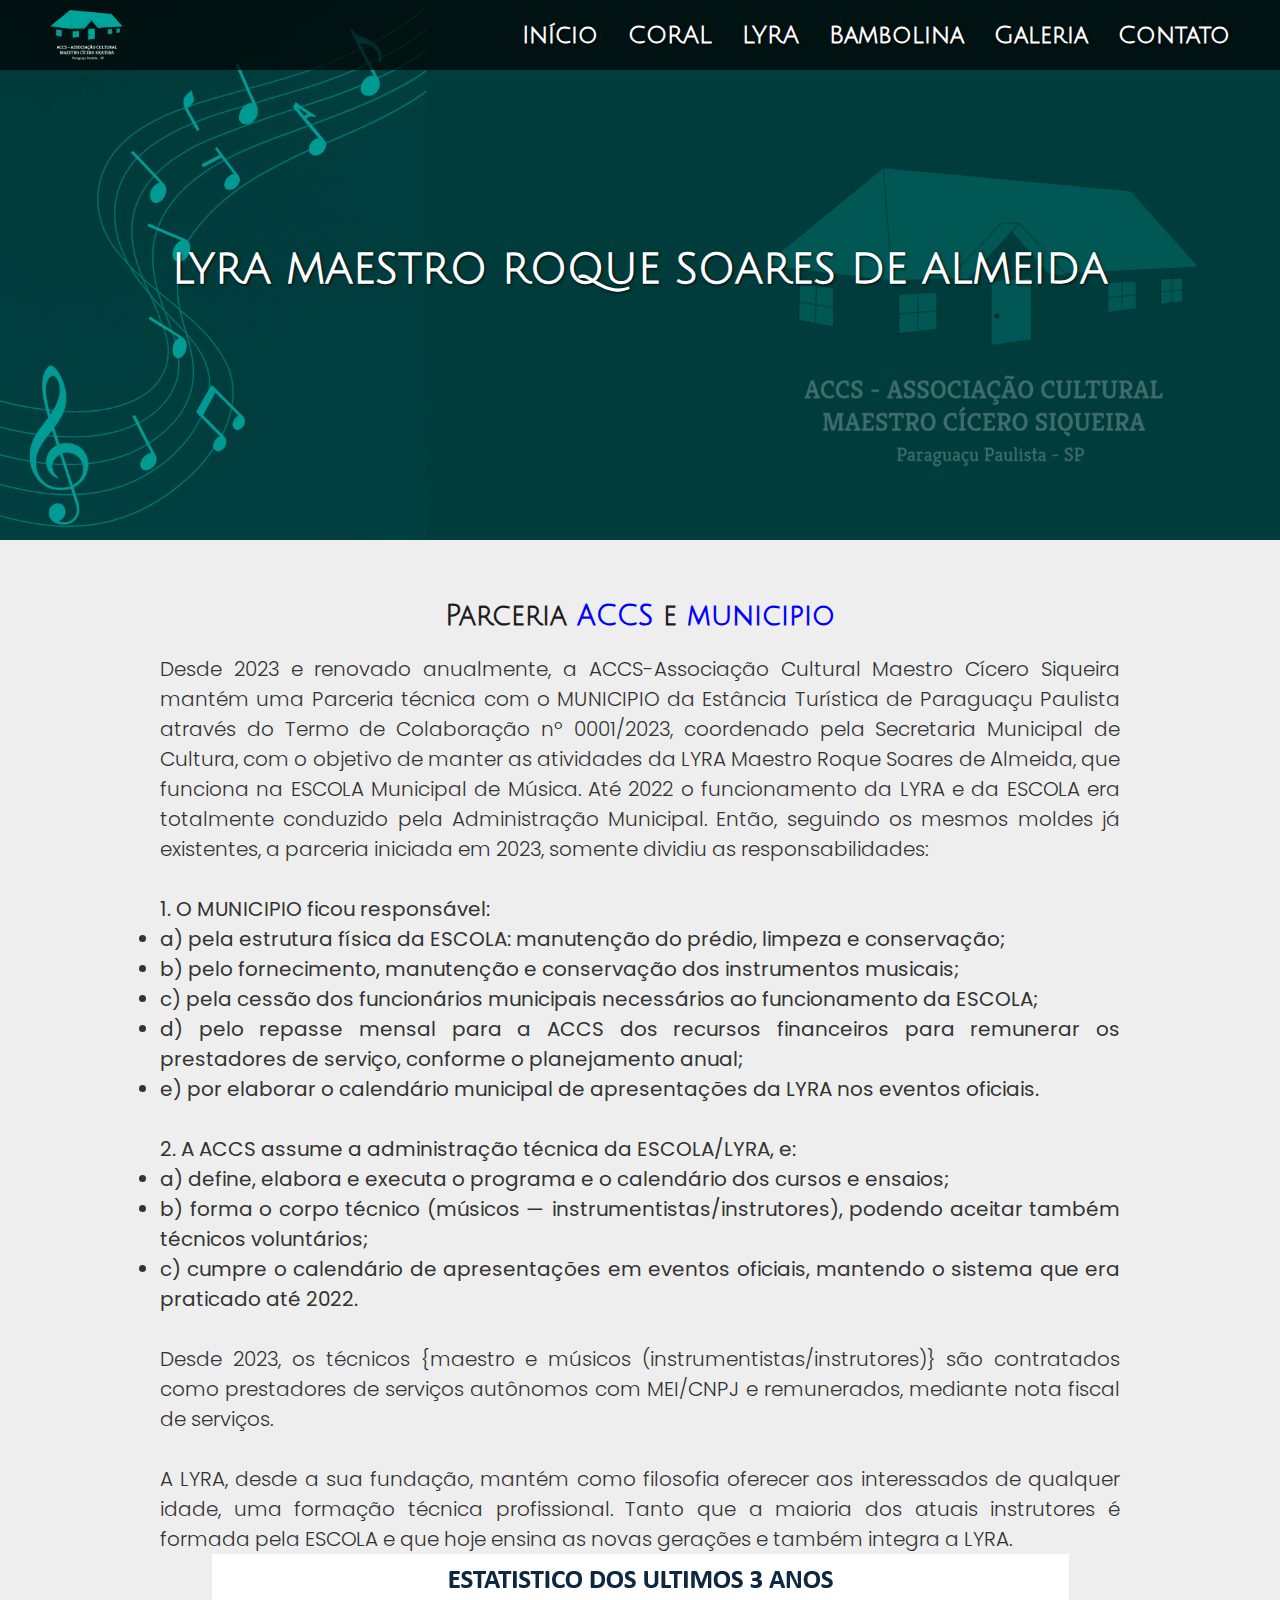
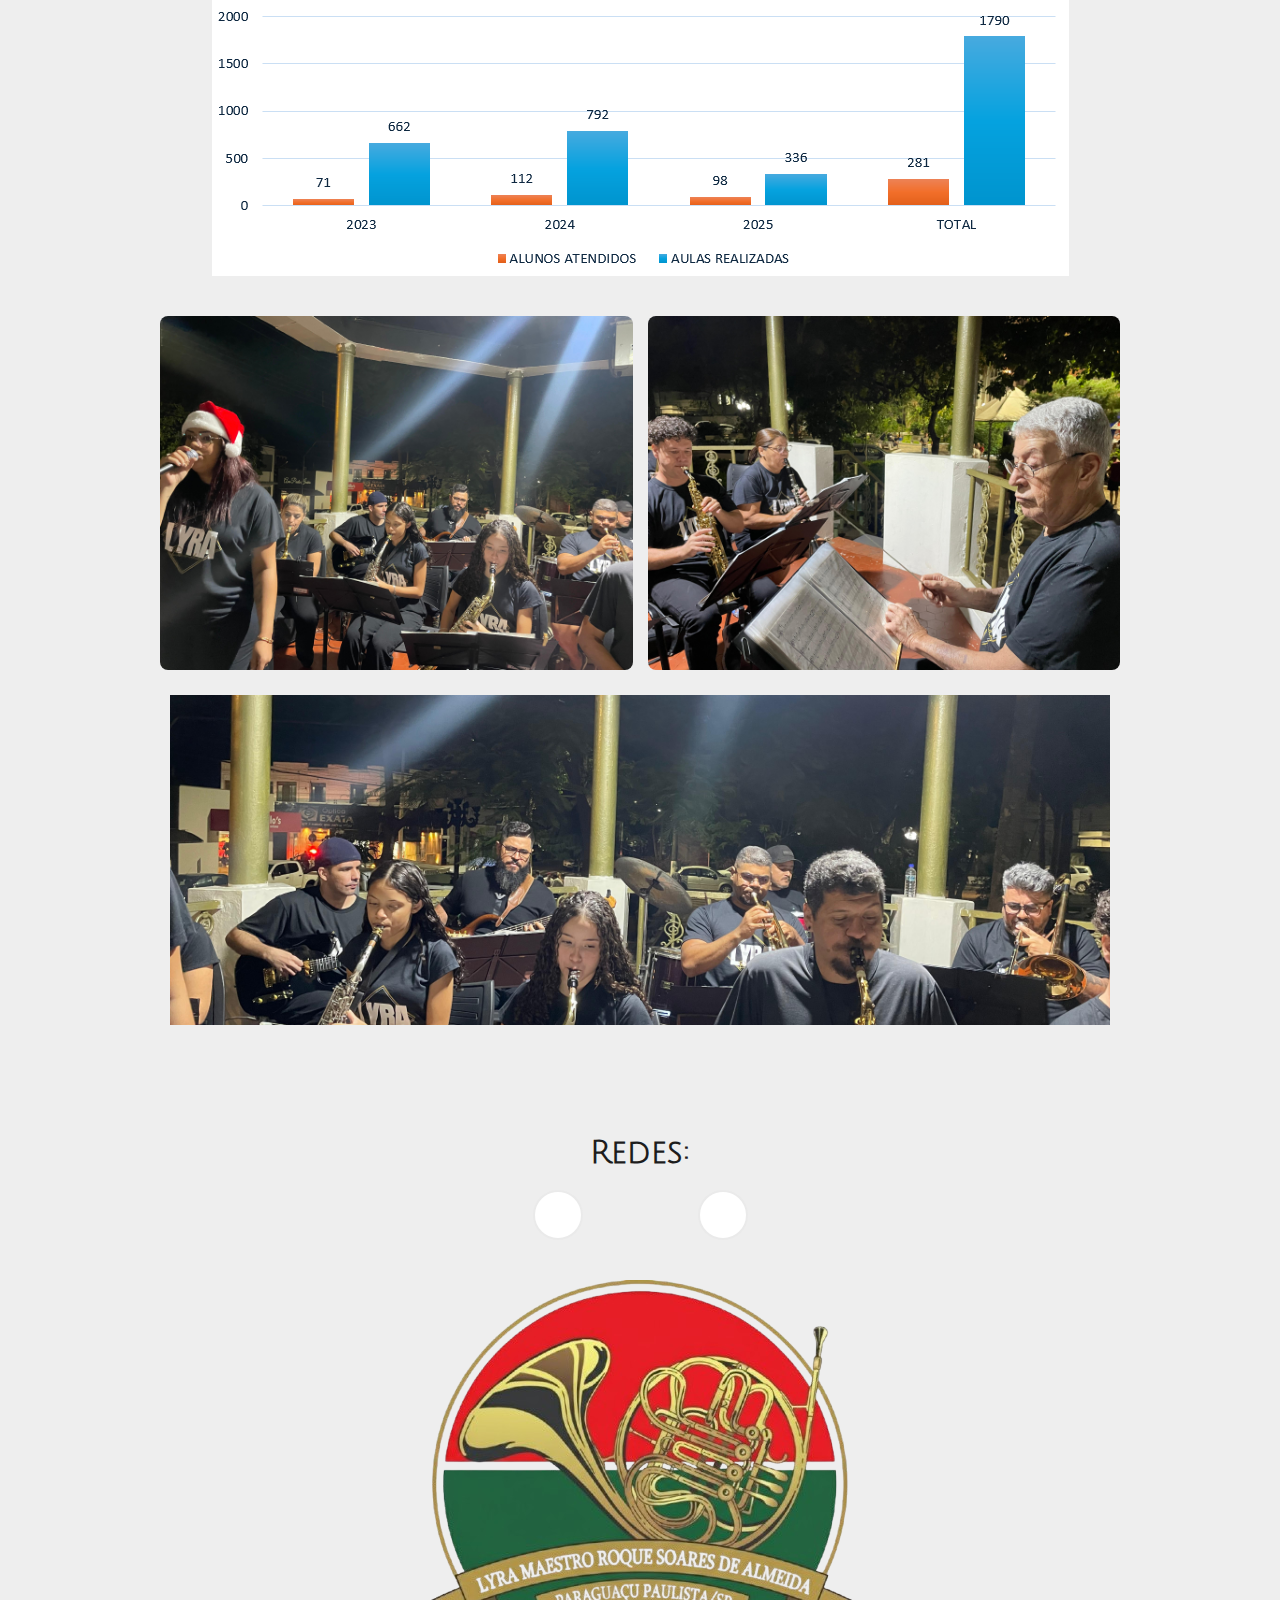
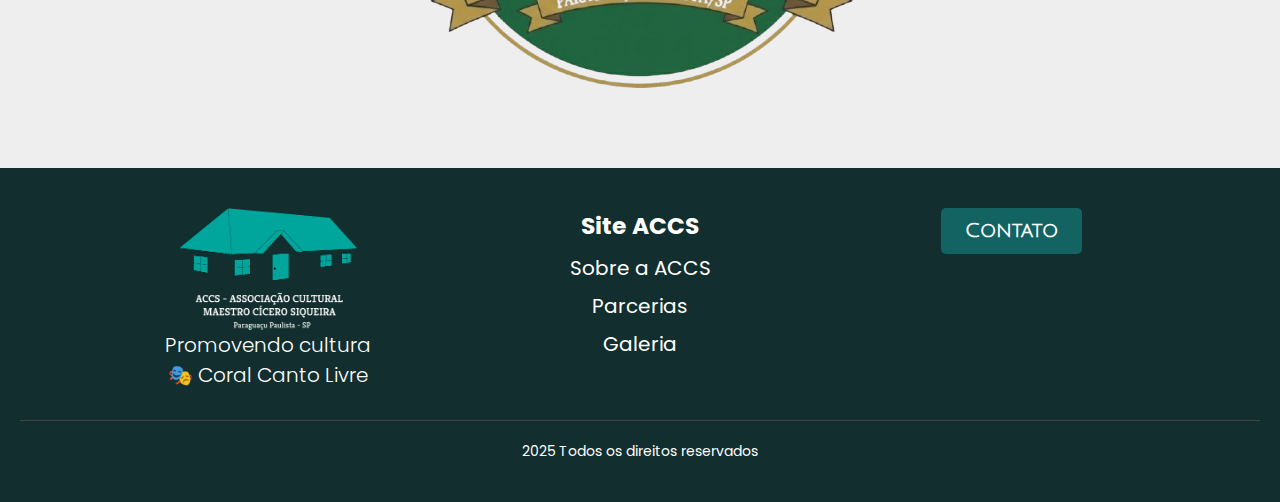
<file: lyra.html>
<!DOCTYPE html>
<html lang="pt-BR">
<head>
  <meta charset="UTF-8">
  <meta name="viewport" content="width=device-width, initial-scale=1.0">
  <link rel="icon" type="image/x-icon" href="img/icon.ico" />
  <title>Lyra Maestro Roque Soares de Almeida</title>
  <link rel="stylesheet" href="style.css">
  <link rel="stylesheet" href="https://cdn.jsdelivr.net/npm/bootstrap-icons@1.13.1/font/bootstrap-icons.min.css">
  <link rel="stylesheet" href="https://use.fontawesome.com/releases/v5.6.3/css/all.css" integrity="sha384-UHRtZLI+pbxtHCWp1t77Bi1L4ZtiqrqD80Kn4Z8NTSRyMA2Fd33n5dQ8lWUE00s/" crossorigin="anonymous">
  <script src="menu.js" defer></script>
</head>
<body>

<header class="foto-pagina-inicial">
  <div class="barra-topo">
    <div class="marca">
      <a href="index.html"> <img class="marca" src="img/logotop.png"></a>
    </div>
    <nav class="navega">
      <a href="index.html">Início</a>
      <a href="coral.html"> CORAL</a>
      <a href="lyra.html"> LYRA</a>
      <a href="bambolina.html"> Bambolina</a>
      <a href="galeria.html"> Galeria</a>
      <a href="contato.html">Contato</a>
    </nav>
  </div>

  <div class="btn-abrir-menu" id="btn-menu">
    <i class="bi bi-list"></i>
  </div>

  <div class="navega-mobile" id="navega-mobile">
    <div class="btn-fechar">
      <i class="bi bi-x-circle"></i>
    </div><!--botao-fechar-menu-->

    <nav>
      <ul><li><a href="index.html">Início</a></li></ul>
      <ul><li><a href="coral.html"> CORAL</a></li></ul>
      <ul><li><a href="lyra.html"> LYRA</a></li></ul>
      <ul><li><a href="bambolina.html"> Bambolina</a></li></ul>
      <ul><li><a href="galeria.html"> Galeria</a></li></ul>
      <ul><li><a href="contato.html">Contato</a></li></ul>
    </nav>
  </div><!--menu-mobile-->

  <div class="overlay-menu" id="overlay-menu"></div>


  <div class="conteudo-principal">
    <h3>LYRA MAESTRO ROQUE SOARES DE ALMEIDA</h3>
  </div>
</header>
<section class="paragrafo-coral1">
  <h1>
    Parceria
    <span style="color: blue;">ACCS</span>
    e
    <span style="color: blue;">municipio</span>
  </h1>
  <p>Desde 2023 e renovado anualmente, a ACCS-Associação Cultural Maestro Cícero Siqueira mantém uma Parceria
    técnica com o MUNICIPIO da Estância Turística de Paraguaçu Paulista através do Termo de Colaboração nº
    0001/2023, coordenado pela Secretaria Municipal de Cultura, com o objetivo de manter as atividades da
    LYRA Maestro Roque Soares de Almeida, que funciona na ESCOLA Municipal de Música. Até 2022 o funcionamento
    da LYRA e da ESCOLA era totalmente conduzido pela Administração Municipal. Então, seguindo os mesmos
    moldes já existentes, a parceria iniciada em 2023, somente dividiu as responsabilidades:</p>
  <p><strong></br>1. O MUNICIPIO ficou responsável:</strong></p>
  <ul>
    <li>a) pela estrutura física da ESCOLA: manutenção do prédio, limpeza e conservação;</li>
    <li>b) pelo fornecimento, manutenção e conservação dos instrumentos musicais;</li>
    <li>c) pela cessão dos funcionários municipais necessários ao funcionamento da ESCOLA;</li>
    <li>d) pelo repasse mensal para a ACCS dos recursos financeiros para remunerar os prestadores de serviço, conforme o planejamento anual;</li>
      <li>e) por elaborar o calendário municipal de apresentações da LYRA nos eventos oficiais.</li>
  </ul>
  <p><strong> </br>2.	A ACCS assume a administração técnica da ESCOLA/LYRA, e: </strong> </p>
  <ul>
    <li>a) define, elabora e executa o programa e o calendário dos cursos e ensaios;</li>
    <li>b) forma o corpo técnico (músicos — instrumentistas/instrutores), podendo aceitar também técnicos voluntários;</li>
    <li>c) cumpre o calendário de apresentações em eventos oficiais, mantendo o sistema que era praticado até 2022.</li>
  </ul>
  <p></br>Desde 2023, os técnicos {maestro e músicos (instrumentistas/instrutores)} são contratados como prestadores de serviços autônomos com MEI/CNPJ e remunerados, mediante nota fiscal de serviços.</p>
  <p></br>A LYRA, desde a sua fundação, mantém como filosofia oferecer aos interessados de qualquer idade, uma formação técnica profissional. Tanto que a maioria dos atuais instrutores é formada pela ESCOLA e que hoje ensina as novas gerações e também integra a LYRA.</p>
  <img class="graficoaccs" src="img/graficoaccs.png">
</section>

<section class="grade-fotos">
  <img src="img/coreto1.jpg"  alt="foto-coral1">
  <img src="img/coreto2.jpg"  alt="foto-coral2">
  <img src="img/coreto3.jpg" class="foto-grande galeria" alt="foto-coral4">
</section>
<section>
  <h1 style="text-align: center">Redes:</h1>
  <ul class="box-redes-sociais">
    <li class="facebook">
      <a href="https://www.facebook.com/lyra.maestro.roque.soares.de.almeida"><i class="fab fa-facebook-f icon"></i></a>
    </li>
    <li class="instagram">
      <a href="https://www.instagram.com/lyra.roque?igsh=MTR0M29wMWNmaXNvZA=="><i class="fab fa-instagram icon"></i></a>
    </li>
  </ul>
  <section>
    <div class="container-contactus">
      <img src="img/brochelyra.png">
    </div>
  </section>
</section>

<footer>
  <div id="footer-content">
    <div id="footer-contacts">
      <img src="img/logotop.png" class="logoaccs">
      <p>Promovendo cultura</p>
      <p><a href="https://www.facebook.com/coralcantolivre.coral?locale=pt_BR"> 🎭 Coral Canto Livre</a>
    </div>
    <ul class="footer-list">
      <li>
        <h3>Site ACCS</h3>
      </li>
      <li>
        <a href="subpagsobre.html" class="footer-link">Sobre a ACCS</a>
      </li>
      <li>
        <a href="lyra.html" class="footer-link">Parcerias</a>
      </li>
      <li>
        <a href="galeria.html" class="footer-link">Galeria</a>
      </li>
    </ul>
    <div id="footer-subcribe">
      <a href="contato.html"><button class="botaocontact"><strong>Contato</strong></button></a>
    </div>

  </div>
  <div id="footer-copyright">
    2025 Todos os direitos reservados
  </div>

</footer>
</section>
</header>

</div>
</file>
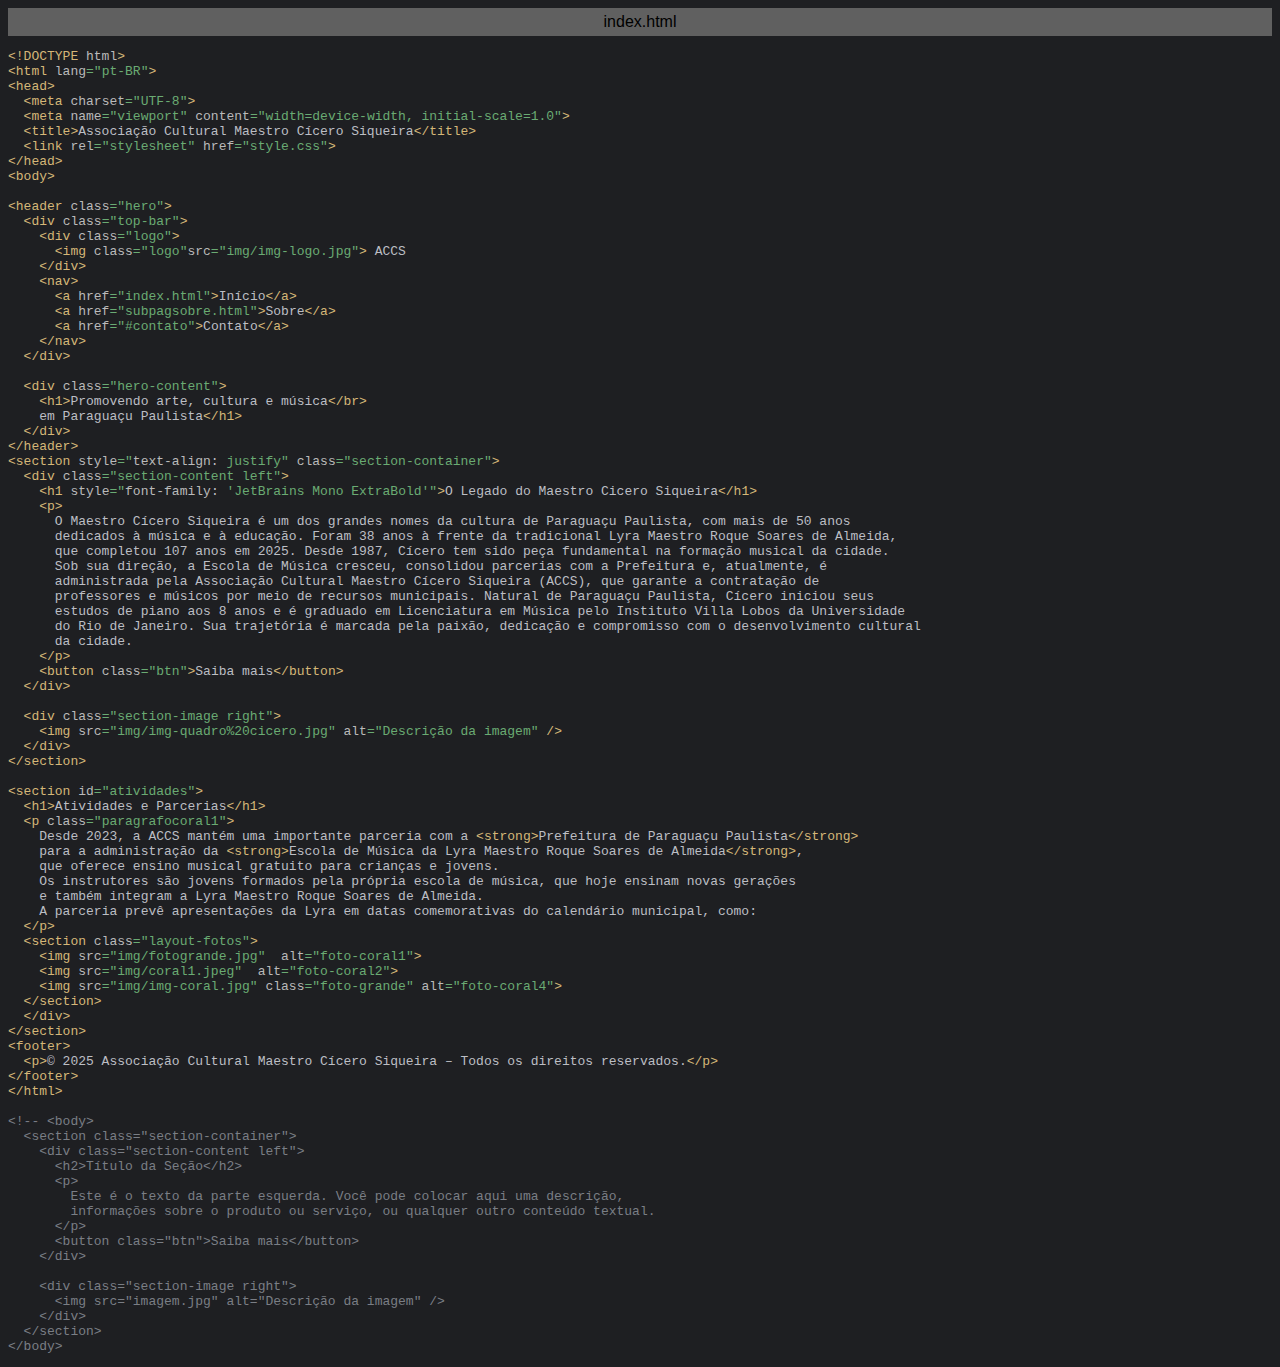
<file: exportToHTML/index.html.html>
<html>
<head>
<title>index.html</title>
<meta http-equiv="Content-Type" content="text/html; charset=utf-8">
<style type="text/css">
.s0 { color: #d5b778;}
.s1 { color: #bcbec4;}
.s2 { color: #bababa;}
.s3 { color: #6aab73;}
.s4 { color: #7a7e85;}
</style>
</head>
<body bgcolor="#1e1f22">
<table CELLSPACING=0 CELLPADDING=5 COLS=1 WIDTH="100%" BGCOLOR="#606060" >
<tr><td><center>
<font face="Arial, Helvetica" color="#000000">
index.html</font>
</center></td></tr></table>
<pre><span class="s0">&lt;!DOCTYPE </span><span class="s2">html</span><span class="s0">&gt;</span>
<span class="s0">&lt;html </span><span class="s2">lang</span><span class="s3">=&quot;pt-BR&quot;</span><span class="s0">&gt;</span>
<span class="s0">&lt;head&gt;</span>
  <span class="s0">&lt;meta </span><span class="s2">charset</span><span class="s3">=&quot;UTF-8&quot;</span><span class="s0">&gt;</span>
  <span class="s0">&lt;meta </span><span class="s2">name</span><span class="s3">=&quot;viewport&quot; </span><span class="s2">content</span><span class="s3">=&quot;width=device-width, initial-scale=1.0&quot;</span><span class="s0">&gt;</span>
  <span class="s0">&lt;title&gt;</span><span class="s1">Associação Cultural Maestro Cícero Siqueira</span><span class="s0">&lt;/title&gt;</span>
  <span class="s0">&lt;link </span><span class="s2">rel</span><span class="s3">=&quot;stylesheet&quot; </span><span class="s2">href</span><span class="s3">=&quot;style.css&quot;</span><span class="s0">&gt;</span>
<span class="s0">&lt;/head&gt;</span>
<span class="s0">&lt;body&gt;</span>

<span class="s0">&lt;header </span><span class="s2">class</span><span class="s3">=&quot;hero&quot;</span><span class="s0">&gt;</span>
  <span class="s0">&lt;div </span><span class="s2">class</span><span class="s3">=&quot;top-bar&quot;</span><span class="s0">&gt;</span>
    <span class="s0">&lt;div </span><span class="s2">class</span><span class="s3">=&quot;logo&quot;</span><span class="s0">&gt;</span>
      <span class="s0">&lt;img </span><span class="s2">class</span><span class="s3">=&quot;logo&quot;</span><span class="s2">src</span><span class="s3">=&quot;img/img-logo.jpg&quot;</span><span class="s0">&gt; </span><span class="s1">ACCS</span>
    <span class="s0">&lt;/div&gt;</span>
    <span class="s0">&lt;nav&gt;</span>
      <span class="s0">&lt;a </span><span class="s2">href</span><span class="s3">=&quot;index.html&quot;</span><span class="s0">&gt;</span><span class="s1">Início</span><span class="s0">&lt;/a&gt;</span>
      <span class="s0">&lt;a </span><span class="s2">href</span><span class="s3">=&quot;subpagsobre.html&quot;</span><span class="s0">&gt;</span><span class="s1">Sobre</span><span class="s0">&lt;/a&gt;</span>
      <span class="s0">&lt;a </span><span class="s2">href</span><span class="s3">=&quot;#contato&quot;</span><span class="s0">&gt;</span><span class="s1">Contato</span><span class="s0">&lt;/a&gt;</span>
    <span class="s0">&lt;/nav&gt;</span>
  <span class="s0">&lt;/div&gt;</span>

  <span class="s0">&lt;div </span><span class="s2">class</span><span class="s3">=&quot;hero-content&quot;</span><span class="s0">&gt;</span>
    <span class="s0">&lt;h1&gt;</span><span class="s1">Promovendo arte, cultura e música</span><span class="s0">&lt;/br&gt;</span>
    <span class="s1">em Paraguaçu Paulista</span><span class="s0">&lt;/h1&gt;</span>
  <span class="s0">&lt;/div&gt;</span>
<span class="s0">&lt;/header&gt;</span>
<span class="s0">&lt;section </span><span class="s2">style</span><span class="s3">=&quot;</span><span class="s2">text-align</span><span class="s1">: </span><span class="s3">justify&quot; </span><span class="s2">class</span><span class="s3">=&quot;section-container&quot;</span><span class="s0">&gt;</span>
  <span class="s0">&lt;div </span><span class="s2">class</span><span class="s3">=&quot;section-content left&quot;</span><span class="s0">&gt;</span>
    <span class="s0">&lt;h1 </span><span class="s2">style</span><span class="s3">=&quot;</span><span class="s2">font-family</span><span class="s1">: </span><span class="s3">'JetBrains Mono ExtraBold'&quot;</span><span class="s0">&gt;</span><span class="s1">O Legado do Maestro Cicero Siqueira</span><span class="s0">&lt;/h1&gt;</span>
    <span class="s0">&lt;p&gt;</span>
      <span class="s1">O Maestro Cícero Siqueira é um dos grandes nomes da cultura de Paraguaçu Paulista, com mais de 50 anos</span>
      <span class="s1">dedicados à música e à educação. Foram 38 anos à frente da tradicional Lyra Maestro Roque Soares de Almeida,</span>
      <span class="s1">que completou 107 anos em 2025. Desde 1987, Cícero tem sido peça fundamental na formação musical da cidade.</span>
      <span class="s1">Sob sua direção, a Escola de Música cresceu, consolidou parcerias com a Prefeitura e, atualmente, é</span>
      <span class="s1">administrada pela Associação Cultural Maestro Cícero Siqueira (ACCS), que garante a contratação de</span>
      <span class="s1">professores e músicos por meio de recursos municipais. Natural de Paraguaçu Paulista, Cícero iniciou seus</span>
      <span class="s1">estudos de piano aos 8 anos e é graduado em Licenciatura em Música pelo Instituto Villa Lobos da Universidade</span>
      <span class="s1">do Rio de Janeiro. Sua trajetória é marcada pela paixão, dedicação e compromisso com o desenvolvimento cultural</span>
      <span class="s1">da cidade.</span>
    <span class="s0">&lt;/p&gt;</span>
    <span class="s0">&lt;button </span><span class="s2">class</span><span class="s3">=&quot;btn&quot;</span><span class="s0">&gt;</span><span class="s1">Saiba mais</span><span class="s0">&lt;/button&gt;</span>
  <span class="s0">&lt;/div&gt;</span>

  <span class="s0">&lt;div </span><span class="s2">class</span><span class="s3">=&quot;section-image right&quot;</span><span class="s0">&gt;</span>
    <span class="s0">&lt;img </span><span class="s2">src</span><span class="s3">=&quot;img/img-quadro%20cicero.jpg&quot; </span><span class="s2">alt</span><span class="s3">=&quot;Descrição da imagem&quot; </span><span class="s0">/&gt;</span>
  <span class="s0">&lt;/div&gt;</span>
<span class="s0">&lt;/section&gt;</span>

<span class="s0">&lt;section </span><span class="s2">id</span><span class="s3">=&quot;atividades&quot;</span><span class="s0">&gt;</span>
  <span class="s0">&lt;h1&gt;</span><span class="s1">Atividades e Parcerias</span><span class="s0">&lt;/h1&gt;</span>
  <span class="s0">&lt;p </span><span class="s2">class</span><span class="s3">=&quot;paragrafocoral1&quot;</span><span class="s0">&gt;</span>
    <span class="s1">Desde 2023, a ACCS mantém uma importante parceria com a </span><span class="s0">&lt;strong&gt;</span><span class="s1">Prefeitura de Paraguaçu Paulista</span><span class="s0">&lt;/strong&gt;</span>
    <span class="s1">para a administração da </span><span class="s0">&lt;strong&gt;</span><span class="s1">Escola de Música da Lyra Maestro Roque Soares de Almeida</span><span class="s0">&lt;/strong&gt;</span><span class="s1">,</span>
    <span class="s1">que oferece ensino musical gratuito para crianças e jovens.</span>
    <span class="s1">Os instrutores são jovens formados pela própria escola de música, que hoje ensinam novas gerações</span>
    <span class="s1">e também integram a Lyra Maestro Roque Soares de Almeida.</span>
    <span class="s1">A parceria prevê apresentações da Lyra em datas comemorativas do calendário municipal, como:</span>
  <span class="s0">&lt;/p&gt;</span>
  <span class="s0">&lt;section </span><span class="s2">class</span><span class="s3">=&quot;layout-fotos&quot;</span><span class="s0">&gt;</span>
    <span class="s0">&lt;img </span><span class="s2">src</span><span class="s3">=&quot;img/fotogrande.jpg&quot;  </span><span class="s2">alt</span><span class="s3">=&quot;foto-coral1&quot;</span><span class="s0">&gt;</span>
    <span class="s0">&lt;img </span><span class="s2">src</span><span class="s3">=&quot;img/coral1.jpeg&quot;  </span><span class="s2">alt</span><span class="s3">=&quot;foto-coral2&quot;</span><span class="s0">&gt;</span>
    <span class="s0">&lt;img </span><span class="s2">src</span><span class="s3">=&quot;img/img-coral.jpg&quot; </span><span class="s2">class</span><span class="s3">=&quot;foto-grande&quot; </span><span class="s2">alt</span><span class="s3">=&quot;foto-coral4&quot;</span><span class="s0">&gt;</span>
  <span class="s0">&lt;/section&gt;</span>
  <span class="s0">&lt;/div&gt;</span>
<span class="s0">&lt;/section&gt;</span>
<span class="s0">&lt;footer&gt;</span>
  <span class="s0">&lt;p&gt;</span><span class="s1">© 2025 Associação Cultural Maestro Cícero Siqueira – Todos os direitos reservados.</span><span class="s0">&lt;/p&gt;</span>
<span class="s0">&lt;/footer&gt;</span>
<span class="s0">&lt;/html&gt;</span>

<span class="s4">&lt;!-- &lt;body&gt; 
  &lt;section class=&quot;section-container&quot;&gt; 
    &lt;div class=&quot;section-content left&quot;&gt; 
      &lt;h2&gt;Título da Seção&lt;/h2&gt; 
      &lt;p&gt; 
        Este é o texto da parte esquerda. Você pode colocar aqui uma descrição, 
        informações sobre o produto ou serviço, ou qualquer outro conteúdo textual. 
      &lt;/p&gt; 
      &lt;button class=&quot;btn&quot;&gt;Saiba mais&lt;/button&gt; 
    &lt;/div&gt; 
 
    &lt;div class=&quot;section-image right&quot;&gt; 
      &lt;img src=&quot;imagem.jpg&quot; alt=&quot;Descrição da imagem&quot; /&gt; 
    &lt;/div&gt; 
  &lt;/section&gt; 
&lt;/body&gt;</span></pre>
</body>
</html>
</file>
<file: style.css>
@import url('https://fonts.googleapis.com/css2?family=Julius+Sans+One&family=Poppins:ital,wght@0,100;0,200;0,300;0,400;0,500;0,600;0,700;0,800;0,900;1,100;1,200;1,300;1,400;1,500;1,600;1,700;1,800;1,900&display=swap');

/* ===== HERO PRINCIPAL ===== */
.h1 {
    font-family: "Julius Sans One", sans-serif;
}
.foto-pagina-inicial {
      background-image: url(img/banner.png);
      background-size: cover;
      background-position: center;
      width: 100%;
      height: 60vh;
      color: white;
      text-shadow: 1px 1px 3px rgba(0, 0, 0, 0.8);
      display: flex;
      flex-direction: column;
      justify-content: space-between;
    font-family: "Julius Sans One", sans-serif;
}
.foto-home-inicial {
    background-image: url(img/fotoblur.png);
    background-size: cover;
    background-position: center;
    width: 100%;
    height: 80vh;
    color: white;
    text-shadow: 1px 1px 3px rgba(0, 0, 0, 0.8);
    display: flex;
    flex-direction: column;
    justify-content: space-between;
    font-family: "Julius Sans One", sans-serif;
}


.h1 {
    font-family: Julius Sans One;
}
/* ===== TOPO ===== */
.barra-topo {
    font-family: "Julius Sans One", sans-serif;
    display: flex;
    justify-content: space-between;
    align-items: center;
    position: absolute;
    top: 0;
    left: 0;
    width: 100%;
    background-color: rgba(0, 0, 0, 0.7) ;/*Define a cor como preto/transparente */
    padding: 10px 50px;
    box-sizing: border-box; /*Difine que o limite da borda não ultrapasse 100% ou seja a borda*/
    z-index: 10; /*Define que ficara sobre qualquer objeto */
}

/* ===== LOGO ===== */
.marca {
    display: flex;
    align-items: center;
    gap: 10px;
    font-size: 1.8em;
    font-weight: bold;
}

.marca img {
    border-radius: 5px;
    height: 50px;
    width: auto;
}

/* ===== NAV ===== */
.barra-topo nav{
    display: flex;
    gap: 30px;
}

.barra-topo nav a{
    color: white;
    text-decoration: none;
    font-size: 1.2em;
    font-weight: bold;
    transition: 0.3s;
}

.barra-topo nav a:hover{
    color: #00a69c;
    transform: scale(1.05);
    text-shadow: 0px 0px 16px rgba(255, 255, 255, 0.31);
}

/* ===== ESTILO DO MENU MOBILE ===== */

.btn-abrir-menu {
    display: none;
}

.btn-abrir-menu i{
    color: #00a69c;
    font-size: 40px;
    float:right;
}

.navega-mobile{
    background-color: black;
    height: 100vh;
    position: fixed;
    top: 0;
    right: 0;
    z-index: 99999;
    width: 0%;
    overflow: hidden;
    transition: .4s;
}

.navega-mobile.abrir-menu{
    width: 70%;
}

.navega-mobile.abrir-menu ~ .overlay-menu{
    display: block;
}

.navega-mobile .btn-fechar{
    padding: 20px 5%;
}

.navega-mobile .btn-fechar i{
    color: #00a69c;
    font-size: 30px;
}

.navega-mobile nav ul{
    text-align: right;
    list-style-type: none;
    padding: 0;
    margin: 0;
}

.navega-mobile nav ul li a{
    color: white;
    font-size: 20px;
    font-size: 300;
    padding: 20px 8%;
    display: block;
}

.navega-mobile nav ul li a:hover{
    background-color: #00a69c;
    color: black;
}

.overlay-menu {
    background-color: rgba(0, 0, 0, 0.72);
    width: 100%;
    height: 100%;
    position: fixed;
    top: 0;
    left: 0;
    z-index: 88888;
    display: none;
}
/* ===== TEXTO CENTRAL ===== */
.conteudo-principal {
    margin: auto;
    flex-grow: 1;
    display: flex;
    flex-direction: column;
    justify-content: center;
    align-items: center;
    text-align: center;
    font-size: 36px;
    font-weight: bold;
}
@media (max-width: 830px) {
    .btn-abrir-menu {
        display: block;
    }

    .barra-topo nav {
        display: none;
    }
}
.conteudo-principal h1 {
    font-family: "Julius Sans One", sans-serif;
    margin-bottom: 10px; /* diminua para aproximar */
}

.conteudo-principal p {
    font-family: "Julius Sans One", sans-serif;
    margin-top: 0;
    line-height: 1.2; /* compacta o texto */
}
/*========== Divisão de body ==============*/
body {
    margin: 0;
    font-size: 20px;
    font-family: "Poppins", sans-serif;
    background-color: #fafafa;
    color: #333;
    min-height: 100vh;
    display: flex;
    flex-direction: column;
}

/* Container geral da seção */
.secao-container {
    display: flex;
    align-items: center;
    background-color: #66cfcf;
    width: 100%;
    justify-content: space-between;
    /*padding: 60px 10%;*/
    gap: 40px;
    max-width: 1200px; /* essa variavel faz com que o site abra formatação*/
    text-align: justify;
}
html, body {
    margin: 0;
    padding: 0;
}

h1 {
    text-align: center;
}
.paragrafo-coral1 {
    text-align: justify;
    font-family: "Poppins", sans-serif;
}
/* Parte do conteúdo textual */
.secao-conteudo {
    flex: 1;
}

.secao-conteudo h2 {
    font-size: 2rem;
    margin-bottom: 20px;
}

.secao-conteudo p {
    line-height: 1.6;
    margin-bottom: 20px;
}

/* Botão opcional */
a{
    text-decoration: none;
    color: #00a69c;
}
section div button a{
    text-decoration: none;
    color: white;
}
.botao {
    width: 120px;
    font-size: 20px;
    background-color: #121F28;
    color: white;
    border: none;
    padding: 12px 24px;
    border-radius: 5px;
    cursor: pointer;
    transition: 0.5s;
    font-family: "Julius Sans One", sans-serif;
}
.botaocontact {}

.botao:hover {
    background-color: #00a69c;
    transform: scale(1.05);
    box-shadow: 0px 0px 16px 0px black;
}
.botaomaestro img {
    background-color: #00a69c;
    transform: scale(1.05);
    box-shadow: 0px 0px 16px 0px black;
}

/* Parte da imagem */
.secao-img {
    flex: 1.2;
    text-align: center;
    margin-left: 0;
    margin-right: 0;
    margin-top: 0;
    border-radius: 10px;
}

.secao-img img {
    max-width: 50%;
}
.secao-container-accs {
    margin: auto;
    padding: 50px;
}
.secao-container-accs, h1 {
    font-family: Arial, Helvetica, sans-serif
}
.secao-container-accs, p {
    font-family: "Poppins", sans-serif;
    font-weight: 300;
}
/* Responsividade */
@media (max-width: 768px) {
    .secao-container {
        flex-direction: column;
        text-align: center;
    }
}

.secao-conteudo-central {
    justify-content: center;
}

section {
    padding: 40px;
    max-width: 1000px;
    margin: auto;
}

#atividades .paragrafo-coral1 {
    font-size: 20px;
    text-align: justify;
    line-height: 1.7;
}

.grade-fotos {
    display: grid;
    grid-template-columns: repeat(auto-fit, minmax(250px, 1fr));
    gap: 15px;
}

.grade-fotos img {
    width: 100%;
    height: auto;
    display: block;
    object-fit: cover;
}
@media (max-width: 600px) {
    .grade-fotos {
        grid-template-columns: 1fr; /* Apenas 1 coluna no celular */
    }
}

.grade-fotos .foto-grande {
    grid-column: span 2;
    width: 100%;
    height: 350px;
}

.texto-sobre {
    font-size: 20px;
    font-family: "Poppins", sans-serif;
    text-align: justify;
    line-height: 1.7;
}

/* ==== ESTATISTICA ==== */

.estatistica .secao-img{
    width: 280%;
    margin-left: -870px;
}

/* ===== PÁGINA CONTATO ===== */
.cabecalho-contato {
    background-image: url(img/banner.png);
    background-size: cover;
    background-position: center -150px;
    width: 100%;
    height: 50vh;
    color: white;
    text-shadow: 1px 1px 3px rgba(0, 0, 0, 0.8);
    display: flex;
    flex-direction: column;
    justify-content: space-between;
    position: relative;
}

.texto-contato {
    margin: auto;
    flex-grow: 1;
    display: flex;
    justify-content: center;
    align-items: center;
    text-align: center;
    font-size: 30px;
    font-weight: bold;
}
.icone-contato {
    display: flex;
    justify-content: left;
    width: 60%;
    height: auto;
}
/* ===== SEÇÃO CONTATO ===== */
.secao-contato {
    display: flex;
    justify-content: space-between;
    align-items: flex-start;
    padding: 70px 10%;
    gap: 60px;
    flex-wrap: wrap;
}

/* ===== INFORMAÇÕES DA ACCS ===== */
.informacoes-contato {
    background-color: #c0c0c0;
    padding: 40px;
    border-radius: 5px;
    flex: 1;
    min-width: 320px;
    text-decoration: underline;
    text-decoration-color: #c0c0c0;
}

*h3 {
    font-family: "Poppins", sans-serif;
    color: black;
}
.informacoes-contato h2,
.informacoes-contato h3 {
    font-family: "Poppins", sans-serif;
    color: #121F28;
}

.informacoes-contato p {
    font-size: 18px;
    color: #000000;
    line-height: 1.6;
    text-decoration: underline;
    text-decoration-color: #00a69c;
}

.direitos {
    margin-top: 30px;
    font-size: 14px;
    color: #777;
}

/* ===== FORMULÁRIO ===== */
.formulario {
    flex: 1;
    min-width: 320px;
}

.formulario h2 {
    font-family: "Poppins", sans-serif;
    margin-bottom: 20px;
    color: #121F28;
}

form {
    display: flex;
    flex-direction: column;
    gap: 15px;
}

label {
    font-size: 16px;
    font-weight: bold;
    color: #333;
}

input, textarea {
    width: 100%;
    padding: 12px;
    font-size: 16px;
    border: 1px solid #ccc;
    border-radius: 6px;
    font-family: "Poppins", sans-serif;
}
.input-group, textarea {
    width: 100%;
}

/*#input-group form {
    text-align: center;
}
#input-group button {
    text-align: center;
    justify-content: center;
    margin-top: 10px
}
button:hover {
    transform: scale(1.05);
    background-color: #00a69c;
    box-shadow: 0px 0px 16px 0px black;
}*/
#input-group {
    display: flex;
    justify-content: center; /* centraliza horizontalmente */
}

#input-group form {
    width: 100%;
    display: flex;
    flex-direction: column;
    align-items: center; /* centraliza TUDO */
}
#input-group textarea {
    width: 100%;
    max-width: 400px; /* opcional */
}

#input-group button {
    display: block;      /* transforma em bloco */
    margin: 10px auto;
    width: 100px;
    height: 150px;
}
#input-group button:hover {
    transform: scale(1.05);
    background-color: #00a69c;
    box-shadow: 0px 0px 16px 0px black;
}*/
.banner-contato {
    display: flex;
    justify-content: flex-start; /* mantém o texto à esquerda */
    align-items: center;
    text-align: left;
    font-size: 30px;
    font-weight: bold;
    margin-top: 90px;
    height: 100%;
    padding-left: 60px;
}

/*====== GALERIA======*/
.galeria {
    display: flex;
    overflow: hidden;
    width: 100vw;
    padding: 10px;
}

.galeria img {
    object-fit: cover; /* mantém proporção das imagens */
    width: 800px;
}

.faixa {
    display: flex;
    animation: mover 80s linear infinite;
}

.faixa img {
    width: 800px;
    height: auto;
    object-fit: cover;
}

@keyframes mover {
    0% {
        transform: translateX(0);
    }
    100% {
        transform: translateX(-50%); /* move metade do total duplicado */
    }
}
/*@keyframes mover {
    from { transform: translateX(100%); }
    to { transform: translateX(-100%); }
}*/




/* ===== RESPONSIVIDADE ===== */
@media (max-width: 768px) {
    .secao-contato {
        flex-direction: column;
        text-align: center;
        align-items: center;
        justify-content: center;
    }

    .formulario, .informacoes-contato {
        width: 100%;
    }

    button {
        align-self: center;
    }
}
.diretoria {
    background-color: #f9f9f9;
    padding: 40px;
    border-radius: 12px;
    box-shadow: 0 2px 6px rgba(0,0,0,0.1);
    margin: 40px 0;
    line-height: 1.8;
}

.diretoria h1 {
    text-align: center;
    color: #333;
    margin-bottom: 25px;
}

.diretoria p {
    font-size: 1rem;
    color: #444;
}

.diretoria strong {
    color: #000;
}
.grade-fotos2 {
    display: grid;
    grid-template-columns: repeat(2, 1fr); /* 2 colunas iguais */
    grid-template-rows: repeat(2, 1fr);    /* 2 linhas */
    gap: 15px;
    width: 75%;
    margin: 0 auto;                        /* centraliza a grade */
}

.grade-fotos2 img {
    width: 100%;
    height: 100%;
    object-fit: cover;                     /* mantém proporção */
    border-radius: 10px;
}

@media screen and (max-width: 768px){

    .btn-abrir-menu {
        display: block;
        position: absolute;
        top: 15px;
        right: 20px;
        z-index: 100;
    }
    .secao-conteudo esquerda {
        text-align: justify;
        flex-direction: column;
        text-align: center;
    }
    .barra-topo{
        display: none;
    }
    .botao{
        display: block;
    }
    .secao-img{
        margin-left: 0;
        margin-right: 0;
        margin-top: 20px;
        margin-bottom: 20px;
        position: relative;
        width: 100%;
        height: 100%;
    }
    .estatistica .secao-img{
        width: 220%;
        margin-left: -180px;
    }

    .secao-contato {
        padding: 60px 4%;
        gap: 60px;
        flex-wrap: wrap;
    }

    .secao-contato a{
        font-size: 14px;
    }
    .informacoes-contato {
        width: 100%;
        padding: 25px;
        box-sizing: border-box;
    }

    .formulario {
        width: 100%;
        padding: 25px;
        box-sizing: border-box;
    }
}/*Faz o site se ajustar ao tamanho da tela sem deixar cortar o conteudo*/
.layout {
  display: grid;
  gap: 20px;
  max-width: 800px; 
  margin: 40px auto; /* centraliza a área inteira */
}

.layout div img {
  width: 80%;
  border-radius: 12px;
  object-fit: cover;
}

/* A imagem maior embaixo ocupa as 2 colunas */
.layout .img-grande {
  grid-column: span 2;
}

.layout .img-grande img {
  height: 350px; /* deixa ela maior */
}
.secao-imagem {
    display: flex;
    flex-direction: column;
    align-items: flex-start; /* ou center se quiser centralizar */
    gap: 10px;
}

.botaomaestro {
    width: 100%;
    height: 100%;
    background-color: #081c24;
    color: white;
    padding: 12px 25px;
    border: none;
    border-radius: 8px;
    cursor: pointer;
    font-size: 16px;
    align-items: center;
}
.botaomaestro:hover {
    transform: scale(1.05);
    background-color: #00a69c;
    box-shadow: 0px 0px 16px 0px black;
}
:root {
    --accent: #0f7c7c;
    --accent-dark: #136363;
    --bg: #eef6f7;
    --white: #fff;
    --text: #203637;

    --radius: 14px;
    --shadow: 0 8px 25px rgba(0,0,0,0.08);
}

* {
    box-sizing: border-box;
    margin: 0;
    padding: 0;
}

/*body {
    background: var(--bg);
    font-family: "Inter", sans-serif;
    color: var(--text);
    padding: 30px;
}*/

/* GRID PRINCIPAL */
section h1 {
    text-align: center;
    font-size: 32px;
    font-weight: 700;
    margin: 40px 0 20px 0;
    color: #1d1d1d; /* ajuste se quiser ficar mais escuro ou mais claro */
    font-family: "Julius Sans One", sans-serif
}
.container {
    max-width: 1250px;
    margin: auto;
    display: grid;
    grid-template-columns: 340px 1fr;
    gap: 30px;
}

/* SIDEBAR */
.sidebar {
    background: var(--white);
    padding: 25px;
    border-radius: var(--radius);
    box-shadow: var(--shadow);
    text-align: center;
}

.photo-wrap {
    width: 190px;
    height: 190px;
    margin: auto;
    border-radius: var(--radius);
    overflow: hidden;
    box-shadow: var(--shadow);
}

.photo-wrap img {
    width: 100%;
    height: 100%;
    object-fit: cover;
}

.name {
    font-size: 26px;
    margin-top: 15px;
    font-family: "Lora", serif;
}

.role {
    color: #4c5d5e;
    font-size: 14px;
    margin-bottom: 20px;
}

.box {
    text-align: left;
    margin-top: 25px;
}

.box h3 {
    font-size: 15px;
    text-transform: uppercase;
    color: var(--accent-dark);
    margin-bottom: 10px;
}

.box ul {
    list-style: none;
}

.box li {
    font-size: 14px;
    padding: 5px 0;
    border-bottom: 1px dashed #e0eded;
}

/* MAIN CONTENT */
.main {
    display: flex;
    flex-direction: column;
    gap: 25px;
}

.card {
    background: var(--white);
    padding: 28px;
    border-radius: var(--radius);
    box-shadow: var(--shadow);
}

.card h3 {
    font-family: "Lora", serif;
    color: var(--accent-dark);
    margin-bottom: 12px;
    font-size: 22px;
}

.card p,
.card li {
    font-size: 16px;
    margin-bottom: 8px;
}

.job {
    margin-bottom: 20px;
}

.job h4 {
    font-size: 18px;
}

.job-meta {
    color: #6d8587;
    font-size: 14px;
    margin-bottom: 8px;
}

footer {
    position: relative !important;
    margin-top: 40px; /* dá espaço antes do footer */
    clear: both;
}

main, .container {
    padding-bottom: 60px; /* espaço para evitar que o footer cubra algo */
}

@media (max-width: 900px) {

    .container {
        grid-template-columns: 1fr;
        padding: 20px;
    }

    .sidebar {
        width: 100%;
        margin-bottom: 20px;
    }

    .photo-wrap {
        width: 150px;
        height: 150px;
    }

    .card {
        padding: 20px;
    }
}

@media (max-width: 500px) {
    .name {
        font-size: 22px;
    }

    .card h3 {
        font-size: 18px;
    }

    .card p,
    .card li {
        font-size: 14px;
    }
}
}
*/
.container-contactus {
    display: flex;
    flex-direction: column;  /* imagem em cima, botão embaixo */
    align-items: center;     /* centraliza horizontal */
    justify-content: center;
    text-align: center;
    width: 100%;             /* deixa responsivo */
    height: auto;
    position: relative;
    display: inline-block;   /* Faz o container ter o tamanho da imagem */

}

.container-contactus img {
    max-width: 100%;
    height: auto;
}

.botaocontact {
        font-size: 20px;
        background-color: #136363;
        color: #ffffff;
        border: none;
        padding: 12px 24px;
        border-radius: 5px;
        cursor: pointer;
        transition: 0.5s;
        font-family: "Julius Sans One", sans-serif;
        font-weight: bold;
    }

.botaocontact:hover {
    background-color: #66cfcf;
}
.box-social    {

    margin: auto;
    display: table;

}

.box-social li {

    float:left;
    text-align:center;
    margin: 5px;

}

.fa {
    font-size: 32px !important;
    margin-top: 23%;
}

.icone-box-facebook {
    width: 53px;
    height: 53px;
    background-color:#3b5998;
    color: #fff;
}

.icone-box-instagram {
    width: 53px;
    height: 53px;
    background:hsl(0 0% 10%);
    background: radial-gradient(circle at 30% 107%, #fdf497 0%, #fdf497 5%, #fd5949 45%,#d6249f 60%,#285AEB 90%);
    color:#fff;
}

/* SOMBRA BASE */

.sombra-base {

    display: inline-block;
    position: relative;
    transition-duration: 0.3s;
    transition-property: transform;
    -webkit-tap-highlight-color: transparent;
    transform: translateZ(0);
    box-shadow: 0 0 1px transparent;
    border-radius: 50px;

}

.sombra-base:before {

    pointer-events: none;
    position: absolute;
    z-index: -1;
    content: '';
    top: 100%;
    left: 5%;
    height: 10px;
    width: 90%;
    opacity: 0;
    background: radial-gradient(ellipse at center, rgba(0, 0, 0, 0.35) 0%, rgba(0, 0, 0, 0) 80%);
    transition-duration: 0.3s;
    transition-property: transform opacity;

}

.sombra-base:hover        { transform: translateY(-6px); }
.sombra-base:hover:before { opacity: 1; transform: translateY(6px); }

/* FIM SOMBRA BASE */

.slider {
    margin: 0 auto;
    width: 800px;
    height: 400px;
    overflow: hidden;
}
.slides {
    width: 400%;
    height: 400px;
    display: flex;
}
.slides input {
    display: none;
}
.slide {
    width: 25%;
    position: relative;
}
.slide img {
    width: 800px;
}
.manual-navegacao {
    position: absolute;
    width: 800px;
    margin-top: -40px;
    display: flex;
    justify-content: center;
}
.manual-bnt {
    border: 2px solid var(--accent-dark);
    padding: 5px;
    border-radius: 10px;
    cursor: pointer;
    transition: 1s;
}
.manual-bnt:not(:last-child) {
    margin-right: 40px;
}
.manual-bnt:hover {
    background-color: var(--accent-dark);
}
#radio1:checked ~ .first{
    margin-left: 0;
}
#radio2:checked ~ .first{
    margin-left: -25%;
}
#radio3:checked ~ .first{
    margin-left: -50%;
}
#radio4:checked ~ .first{
    margin-left: -75%;
}
.navegacao-auto div {
    border: 2px solid blue;
    padding: 5px;
    border-radius: 10px;
    cursor: pointer;
    transition: 1s;
}
.navegacao-auto {
    position: absolute;
    width: 800px;
    margin-top: 360px;
    display: flex; /*coloca um ao lado do outro*/
    justify-content: center;
}
.navegacao-auto div: not(:last-child) {
    margin-right: 40px;
}
#radio1:checked ~ .navegacao-auto .auto-bnt1 {
    background-color: var(--accent-dark);
}
#radio2:checked ~ .navegacao-auto .auto-bnt2 {
    background-color: var(--accent-dark);
}
#radio3:checked ~ .navegacao-auto .auto-bnt3 {
    background-color: var(--accent-dark);
}
#radio4:checked ~ .navegacao-auto .auto-bnt4 {
    background-color: var(--accent-dark);
}
/*Foter 1*/
@import url('https://fonts.googleapis.com/css2?family=Inter:wght@100;200;300;400;500;600&display=swap');

:root {
    --color-neutral-0: #0e0c0c;
    --color-neutral-10: #171717;
    --color-neutral-30: #a8a29e;
    --color-neutral-40: #f5f5f5;

}


main {
    height: 80vh;
    flex: 1;
}

.secao-parceria {
    display: flex;
    align-items: center;
    width: 100%;
    justify-content: space-between;
    /*padding: 60px 10%;*/
    gap: 40px;
    max-width: 1200px; /* essa variavel faz com que o site abra formatação*/
    flex-direction: row;
    text-align: center;
}
.container-lado {
    display: flex;
    flex-direction: row;   /* FICAM LADO A LADO */
    align-items: center;
    justify-content: space-between;
    gap: 40px;
    width: 100%;
    max-width: 1200px;
    margin: 60px auto;     /* centraliza tudo na página */
}

.texto {
    width: 40%;   /* Ajuste como quiser */
    text-align: justify;
}

.imagem img {
    max-width: 300px; /* Evita imagem gigante */
    width: 100%;
}
.img-bombalina {
    width: 50%;
    height: auto;
}

/*GALERIATESTE*/
.galery2{
    padding: 0;
    margin: 0;
    box-sizing: border-box;
}
body{
    background-color: #eee;
}
header{
    height: 150px;
    display: flex;
    justify-content: center;
    align-items: center;
}
.gallery-container{
    display: flex;
    flex-wrap: wrap;
    justify-content: space-evenly;
    gap: 2vw;
    padding: 0 2vw;
}
.gallery-items {
    width: 340px;
    border: 10px solid #FFF;
    box-shadow: 5px 5px 5px #0006;
    flex-grow: 1;
    transition: transform .5s linear;
    display: flex;
    flex-direction: column;
}

.gallery-items img {
    width: 100%;
    height: 300px;
    object-fit: cover;
}

.descricao {
    background: #fff;
    text-align: center;
    padding: 8px;
    font-family: Arial;
    font-size: 1rem;
    color: #000;
    height: auto;
    font-family: "Poppins", sans-serif;
}

.gallery-items:hover{
    transform: scale(1.3);
}
max-width: 200px;
}
html, body {
    margin: 0;
    padding: 0;
    min-height: 100%;
    display: flex;
    flex-direction: column;
}

.galery2 {
    flex: 1; /* empurra o footer para baixo */
    margin-bottom: 60px;
}
body {
    height: 100%;
    display: flex;
    flex-direction: column;
}
footer {
    background: #122e2e;
    color: #fff;
    padding: 40px 20px;
    width: 100%;
    margin-top: auto;
}

#footer-content {
    max-width: 1100px;
    margin: auto;
    display: flex;
    justify-content: space-between;
    flex-wrap: wrap; /* permite quebrar no celular */
    gap: 40px;
}

/* --- BLOCO 1 (logo + texto) --- */
#footer-contacts {
    flex: 1 1 250px;
    text-align: center;
}

.logoaccs {
    display: block;
    margin: 0 auto;
    width: 50%;
    height: auto;
    flex-direction: column;
    text-align: center;
    align-items: center;
}

#footer-contacts p a {
    color: #fff;
    text-decoration: none;
}

/* --- BLOCO 2 (lista do site) --- */
.footer-list {
    text-align: center;
    list-style: none;
    padding: 0;
    flex: 1 1 200px;
}

.footer-list li {
    margin-bottom: 8px;
}

.footer-list h3 {
    margin-bottom: 10px;
}

.footer-link {
    color: #fff;
    text-decoration: none;
}

/* --- BLOCO 3 (formulário) --- */
#footer-subcribe {
    flex: 1 1 250px;
    text-align: center;
}

#footer-subcribe h3 {
    margin-bottom: 10px;
}
.footer-list .footer-link:hover {
    color: #66cfcf;
}

#input-group {
    display: flex;
    align-items: center;
    background-color: var(--accent-dark);
    border-radius: 4px;
    color: black;
    text-decoration: center;
}

#input-group input {
    all: unset;
    padding: 0.75rem;
}

#input-group button {
    background-color: #136363;
    border: none;
    color: #ffffff;
    font-size: 1.125rem;
    height: 100%;
    border-radius: 0px 4px 4px 0px;
    cursor: pointer;
    transition: 1s;
    text-align: center;
    justify-content: center;
}

#input-group button:hover {
    opacity: 0.8;
}

/* --- COPYRIGHT --- */
#footer-copyright {
    text-align: center;
    margin-top: 30px;
    padding-top: 20px;
    border-top: 1px solid #444;
    font-size: 14px;
}

/* --- RESPONSIVIDADE --- */
@media (max-width: 768px) {
    #footer-content {
        flex-direction: column;
        text-align: center;
        align-items: center;
    }

    .footer-list,
    #footer-contacts,
    #footer-subcribe {
        max-width: 350px;
        width: 100%;
    }
    #footer-contacts {
        text-align: center;
        justify-content: center;
    }
    #footer-contacts p {
        justify-content: center;
        text-align: center;
        align-items: center;
    }
}
.btn-download {
    background: #1a73e8;
    padding: 12px 20px;
    color: white;
    border-radius: 8px;
    text-decoration: none;
    font-size: 16px;
    font-weight: 600;
}

.btn-download:hover {
    background: #0f5acf;
}.galeria-layout {
     width: 100%;
     max-width: 1200px;
     margin: 0 auto;
     padding: 40px 20px;
 }

.topo {
    display: flex;
    justify-content: space-between;
    gap: 20px;
    margin-bottom: 30px;
}
.box, logo {
    background: white;
    padding: 40px;
    border-radius: 8px;
    text-align: center;
    font-size: 28px;
    color: #093a44;
    font-weight: 600;
}

.box {
    background: white;
    padding: 40px;
    border-radius: 8px;
    text-align: center;
    font-size: 28px;
    color: #093a44;
    font-weight: 600;
}
.logobombalina {
    display: block;
    width: 50%;
    height: auto;
    flex-direction: column;
    text-align: center;
    align-items: center;
}
.box, texto {
    font-size: 20px;
    text-align: justify;
    align-items: center;
}

/* cada um pega metade */
.logo, .texto {
    flex: 1;
}

/* carrossel pega tudo */
.carrossel {
    width: 100%;
    height: 250px; /* você ajusta */
}
.logolyra {
    display: block;
    margin: 0 auto;
    width: 70%;
    height: auto;
    flex-direction: column;
    text-align: center;
    align-items: center;
}
.graficoaccs, img{
    display: block;
    margin: 0 auto;
}
#status {
    margin-top: 10px;
    font-size: 16px;
    font-weight: bold;
    color: #136363; /* cor padrão */
}
ul.box-redes-sociais {

    display: flex;
    background: transparent;
    width: 305px;
    float: none;
    margin: auto;

}

ul.box-redes-sociais li {
    list-style: none;
    margin: auto;
}


ul.box-redes-sociais li a {

    width: 50px;
    height: 50px;
    background-color: #fff;
    text-align: center;
    line-height: 45px;
    font-size: 22px;
    margin: 0 5px;
    display: block;
    border-radius: 50%;
    position: relative;
    overflow: hidden;
    border: 2px solid #eaeaea;
    z-index: 1;

}

ul.box-redes-sociais li a .icon {
    position: relative;
    color: #262626;
    transition: .3s;
    z-index: 3;
}

ul.box-redes-sociais li a:hover .icon {
    color: #fff;
    scale: 1.2;
}

ul.box-redes-sociais li a:before {
    content: "";
    position: absolute;
    top: 100%;
    right: 0;
    width: 100%;
    height: 100%;
    background: #f00;
    transition: .6s;
    z-index: 2;
}

ul.box-redes-sociais li a:hover:before {
    top: 0;
}

ul.box-redes-sociais li.facebook a:before{
    background: #3b5999;
}

ul.box-redes-sociais li.instagram a:before{
    background:hsl(0 0% 10%);
    background: radial-gradient(circle at 30% 107%, #fdf497 0%, #fdf497 5%, #fd5949 45%,#d6249f 60%,#285AEB 90%);
}
.slideshow {
    position: relative;
    width: 100%;
    height: 300px;
    overflow: hidden;
}

/* Cada slide é um bloco */
.slide {
    position: absolute;
    top: 0;
    left: 0;
    width: 100%;
    height: 100%;
    opacity: 0;
    animation: fade 12s infinite; /* 3 imagens × 4s cada */
}

/* Imagem */
.slide img {
    width: 100%;
    height: 100%;
    object-fit: cover;
}

/* Descrição */
.descricaocar {
    position: absolute;
    bottom: 10px;
    width: 100%;
    text-align: center;
    color: white;
    background: rgba(0,0,0,0.5);
    padding: 8px 0;
    font-size: 18px;
    font-family: "Julius Sans One", sans-serif;
}

/* Delay para cada slide */
.slide:nth-child(1) { animation-delay: 0s; }
.slide:nth-child(2) { animation-delay: 4s; }
.slide:nth-child(3) { animation-delay: 8s; }

/* Keyframes do fade */
@keyframes fade {
    0%   { opacity: 0; }
    10%  { opacity: 1; }
    33%  { opacity: 1; }
    43%  { opacity: 0; }
    100% { opacity: 0; }
}
/* --- RESPONSIVIDADE GERAL --- */
img {
    max-width: 100%;
    height: auto;
}

/* Parágrafo principal */
.paragrafo-coral1 {
    padding: 20px;
}
.paragrafo-coral1 h1 {
    font-size: 28px;
    text-align: center;
    line-height: 1.2;
}

/* --- GRADE DE FOTOS --- */
.grade-fotos {
    display: grid;
    grid-template-columns: repeat(auto-fit, minmax(260px, 1fr));
    gap: 15px;
    padding: 20px;
}

.grade-fotos img {
    width: 100%;
    height: auto;
    border-radius: 8px;
}

/* --- ÍCONES DE REDES SOCIAIS --- */
.box-redes-sociais {
    display: flex;
    justify-content: center;
    gap: 25px;
    list-style: none;
    padding: 0;
}
.box-redes-sociais li {
    font-size: 26px;
}
/* --- MEDIA QUERIES --- */
@media (max-width: 900px) {
    .paragrafo-coral1 h1 {
        font-size: 22px;
    }
}

@media (max-width: 600px) {
    .paragrafo-coral1 {
        padding: 10px;
        text-align: left;
    }

    .paragrafo-coral1 p {
        font-size: 15px;
    }
}
</file>
